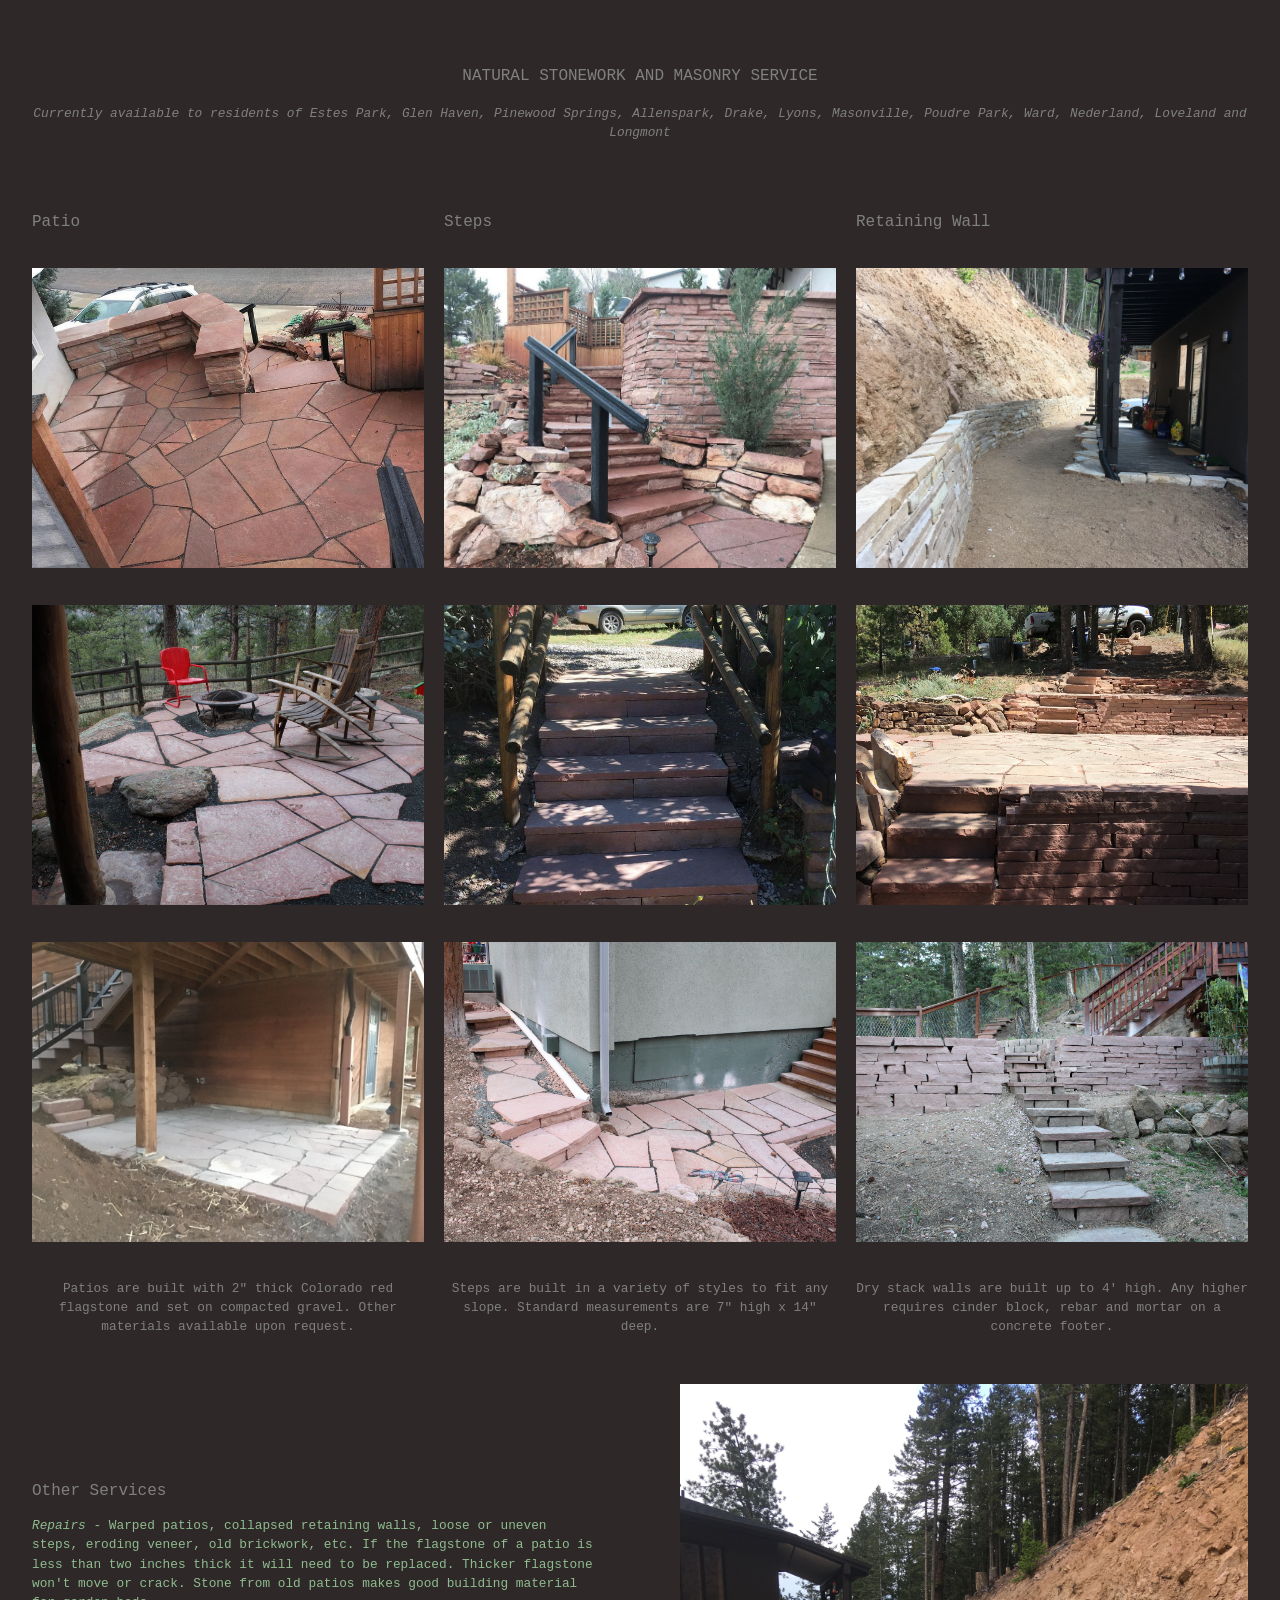
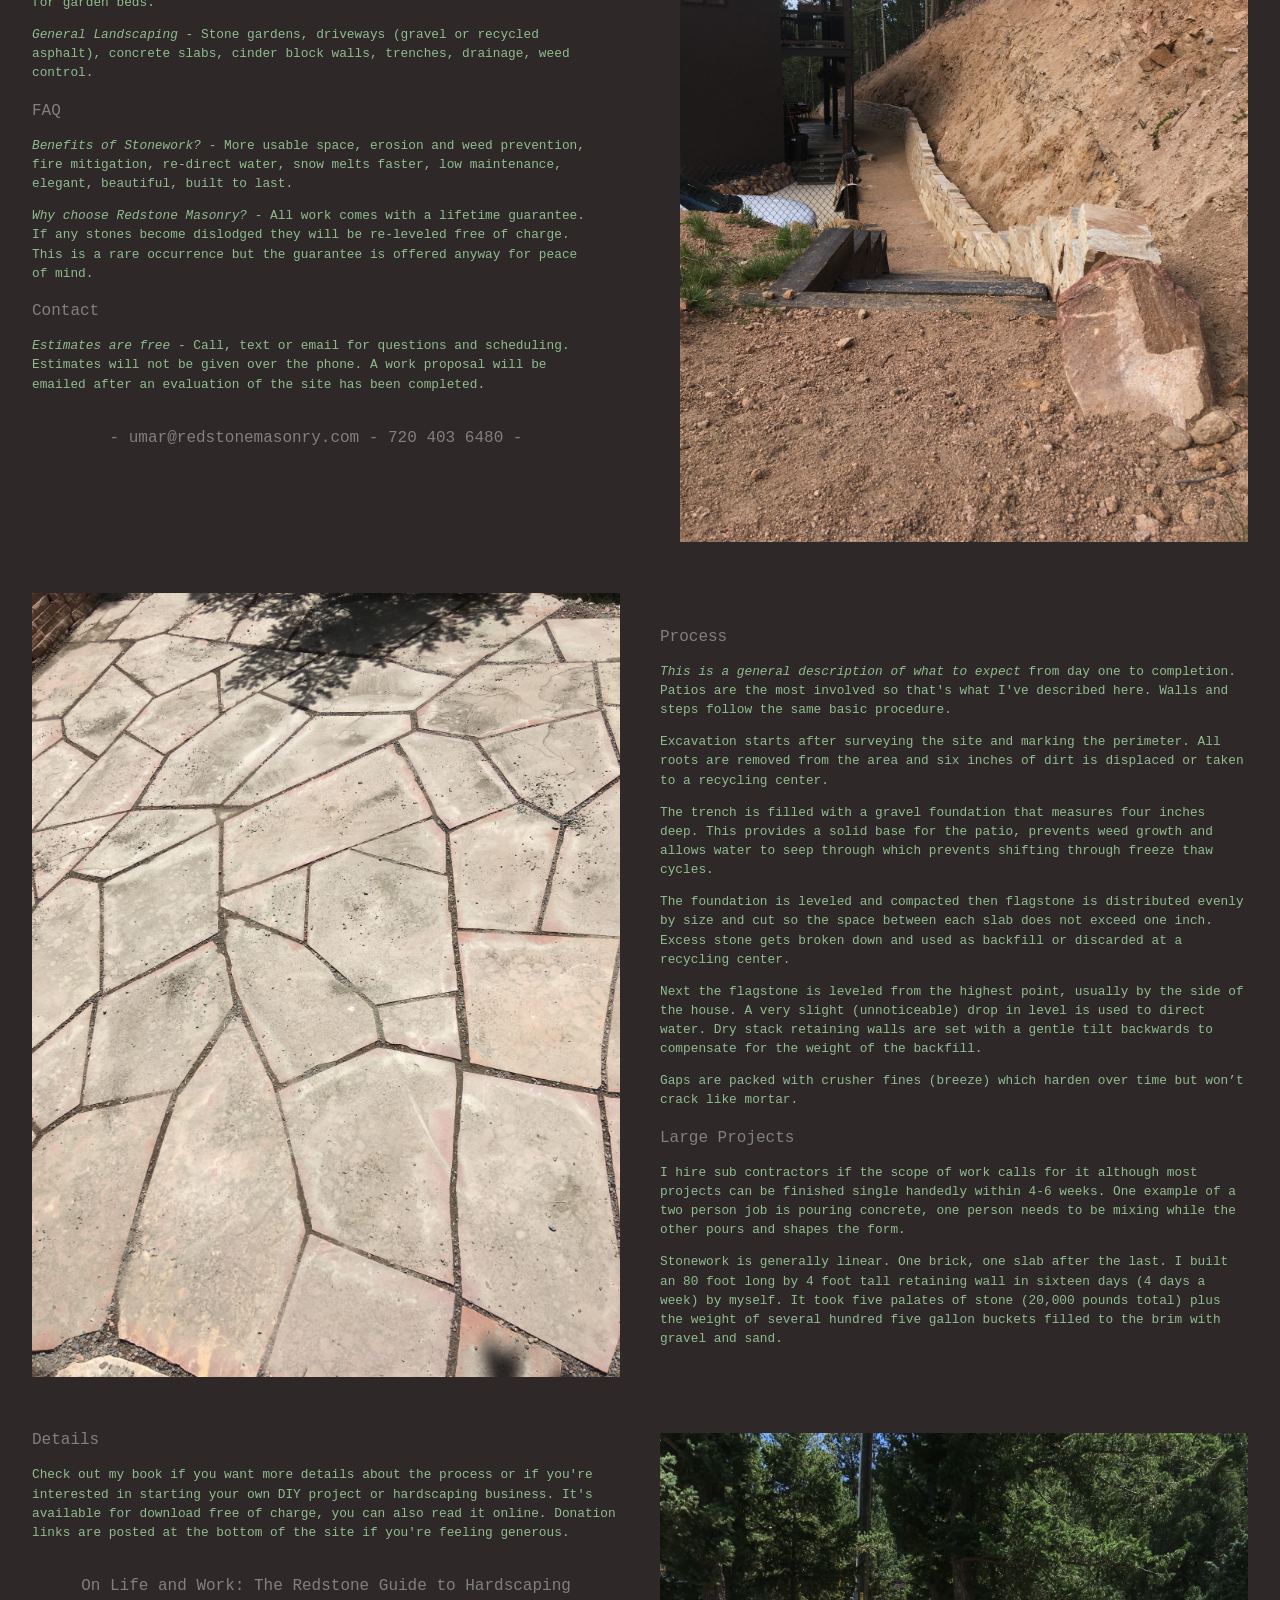
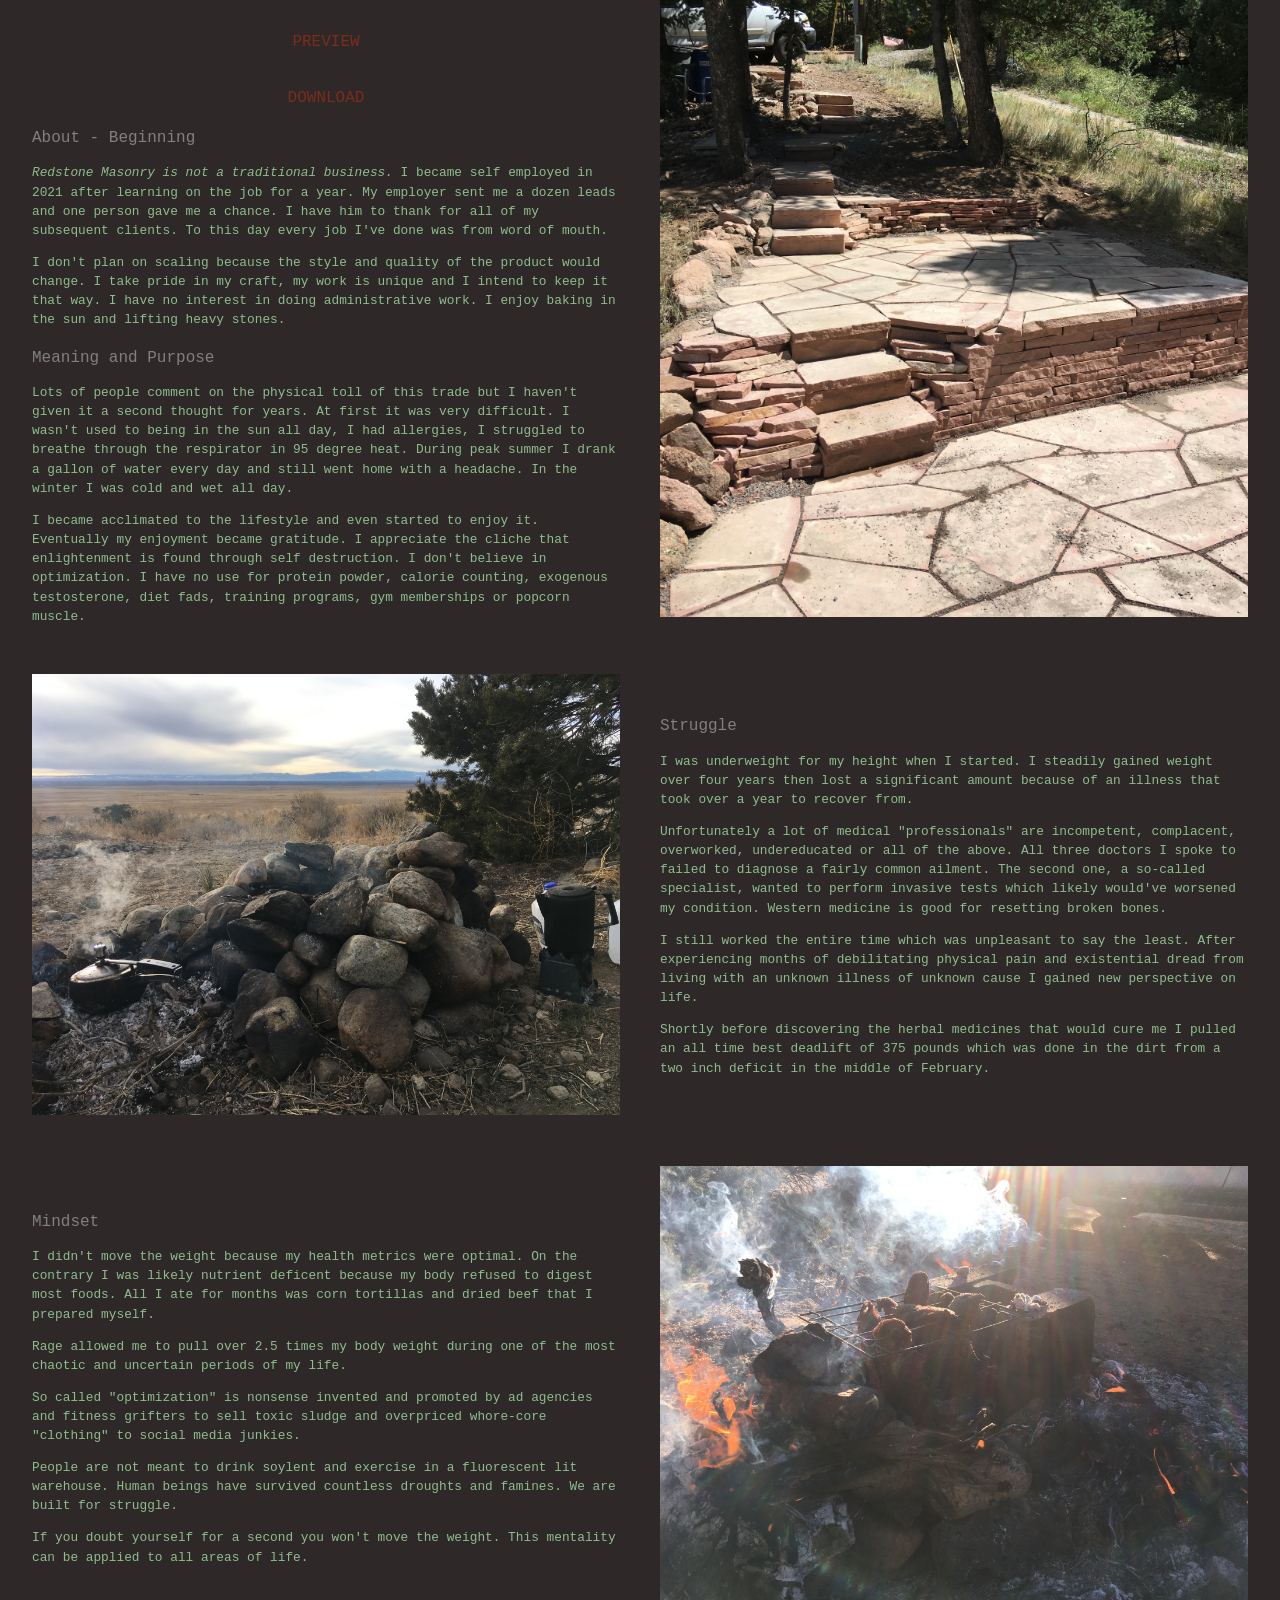
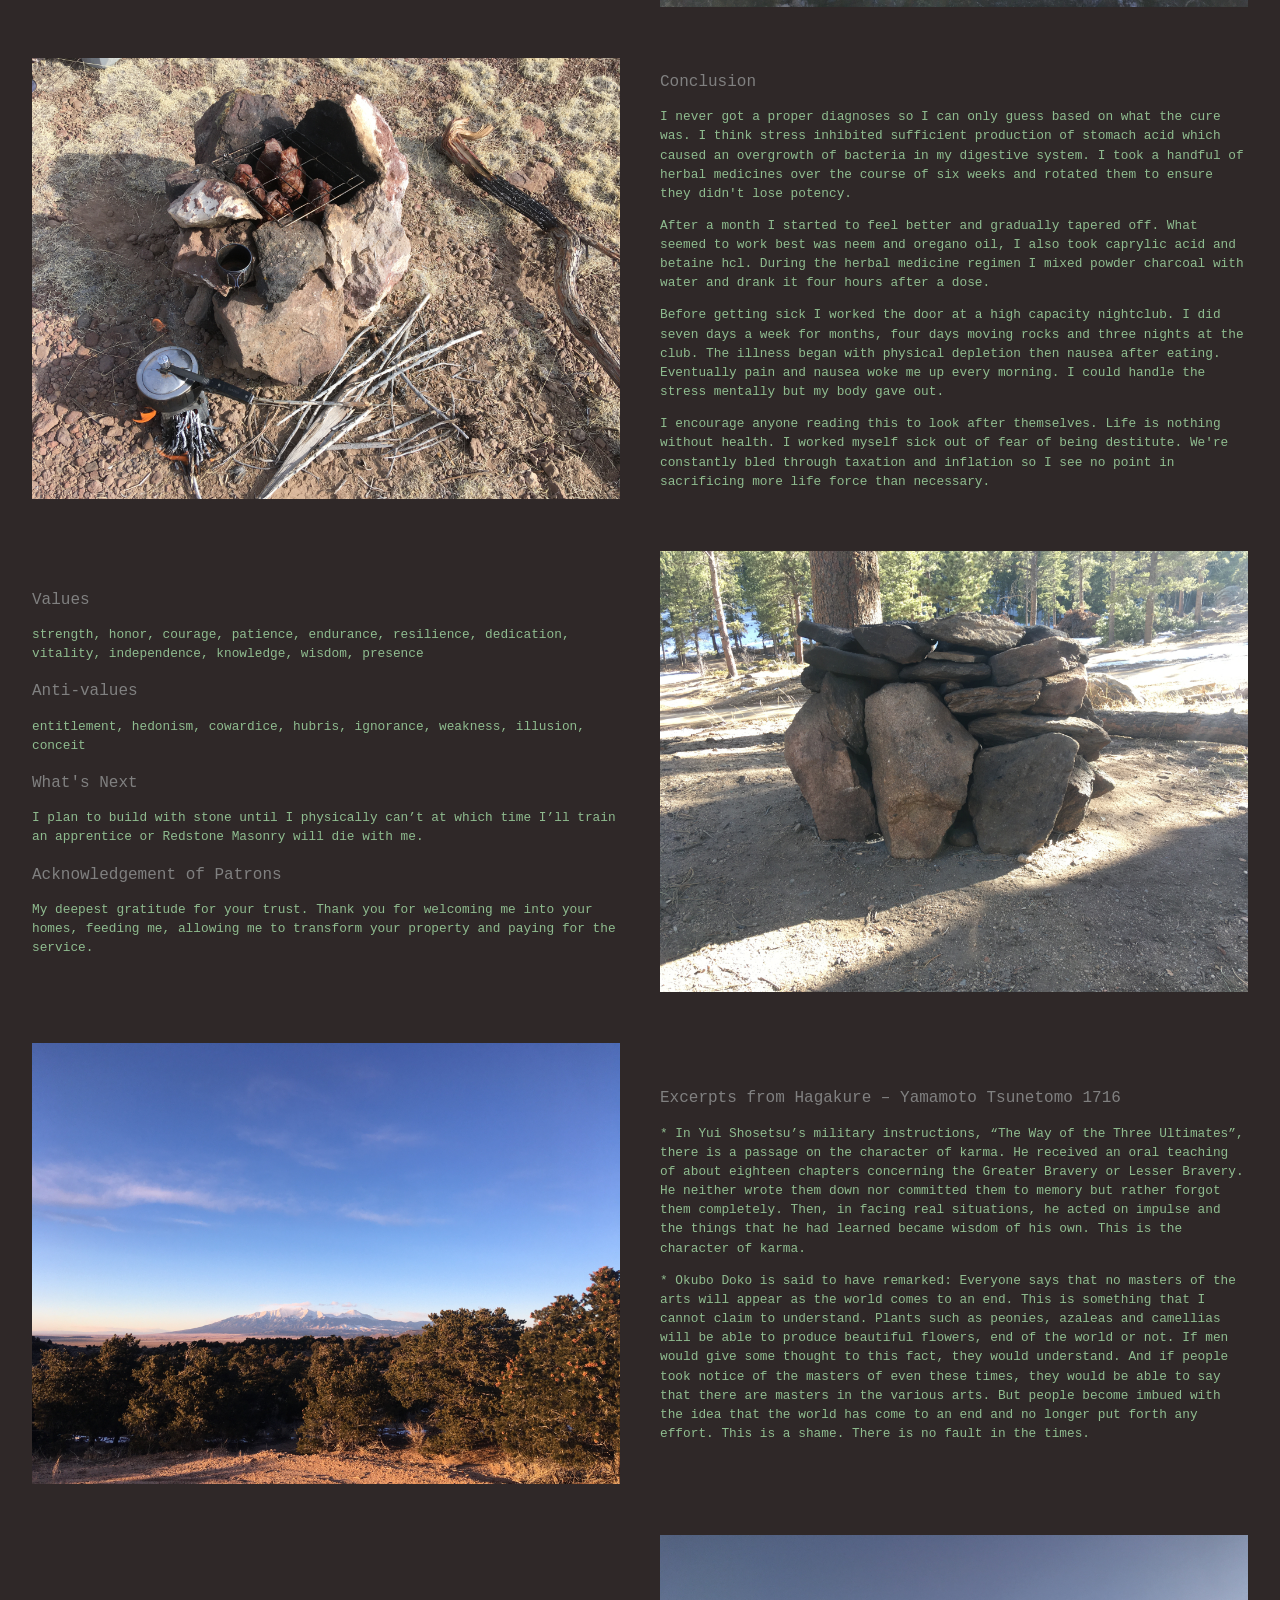
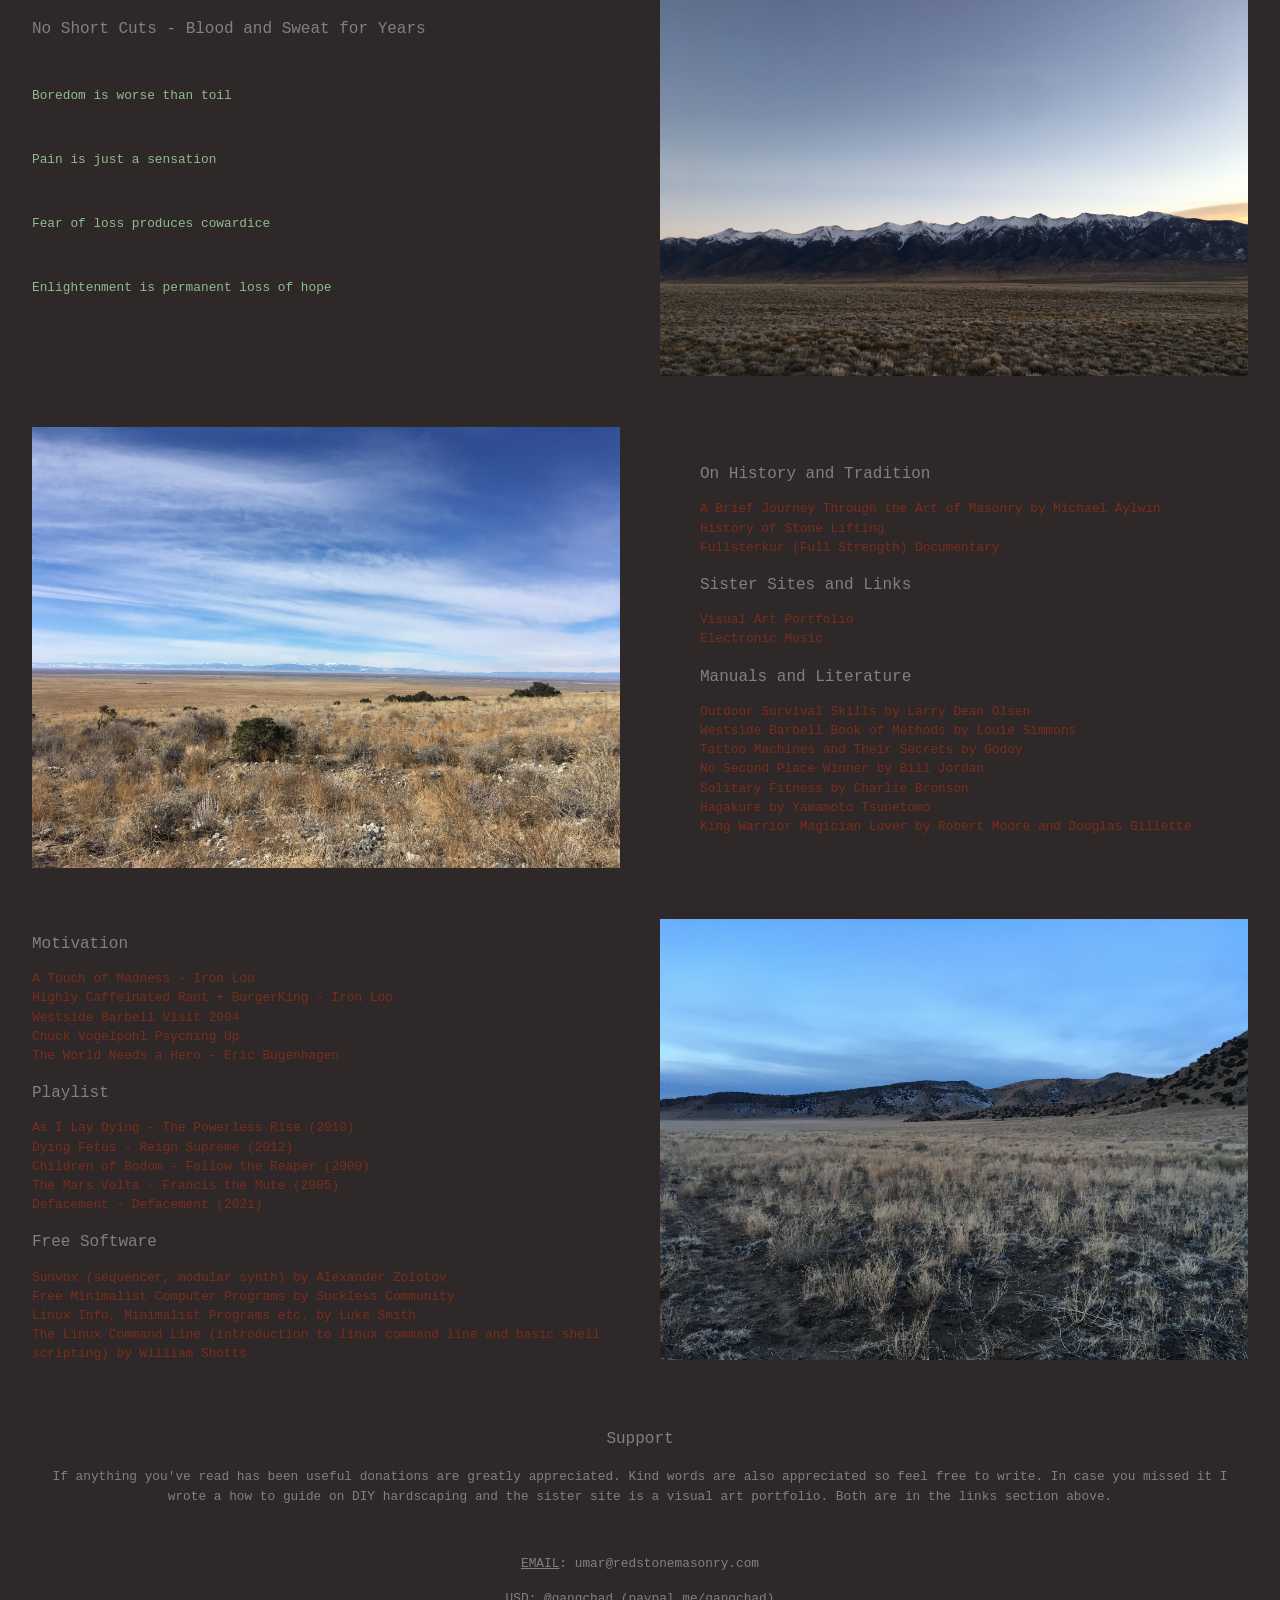
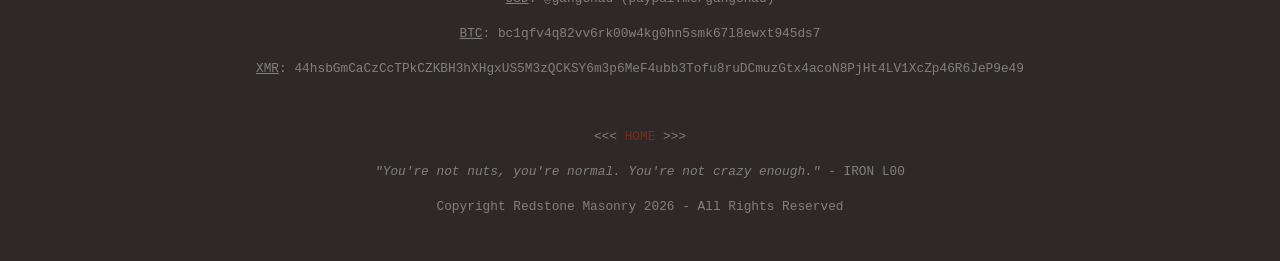
<file: index.html>
<!DOCTYPE html>
<html lang="en">

    <head>
        <meta charset="UTF-8">
        <meta name="author" content="Redstone Masonry">
        <meta name="viewport" content="width=device-width, initial-scale=1.0">
        <meta name="description" content="Artisan hardscaping and masonry service">
        <title>Redstone Masonry</title>
        <link rel="icon" href="icon.svg" type="image/svg+xml">
        <link rel="stylesheet" href="style.css">
    </head>

    <body>
        <header>
        <h1>NATURAL STONEWORK AND MASONRY SERVICE</h1>
        <h3><em>Currently available to residents of Estes Park, Glen Haven, Pinewood Springs, Allenspark, Drake, Lyons, Masonville, Poudre Park, Ward, Nederland, Loveland and Longmont</em></h3>
        <br>
        </header>
    <main>
        <br>
            <div class="columns">
                <section class="column">
                    <h2>Patio</h2>
                    <a href="images/patio_01.jpg">
                    <img src="images/patio_01.jpg" alt="patio 1">
                    </a>
                    <a href="images/patio_02.jpg">
                    <img src="images/patio_02.jpg" alt="patio 2">
                    </a>
                    <a href="images/patio_03.jpg">
                    <img src="images/patio_03.jpg" alt="patio 3">
                    </a>
                    <h3>Patios are built with 2″ thick Colorado red flagstone and set on compacted gravel. Other materials available upon request.</h3>
                </section>
                <section class="column">
                    <h2>Steps</h2>
                    <a href="images/steps_01.jpg">
                    <img src="images/steps_01.jpg" alt="steps 1">
                    </a>
                    <a href="images/steps_02.jpg">
                    <img src="images/steps_02.jpg" alt="steps 2">
                    </a>
                    <a href="images/steps_03.jpg">
                    <img src="images/steps_03.jpg" alt="steps 3">
                    </a>
                    <h3>Steps are built in a variety of styles to fit any slope. Standard measurements are 7″ high x 14″ deep.</h3>
                </section>
                <section class="column">
                    <h2>Retaining Wall</h2>
                    <a href="images/wall_01.jpg">
                    <img src="images/wall_01.jpg" alt="wall 1">
                    </a>
                    <a href="images/wall_02.jpg">
                    <img src="images/wall_02.jpg" alt="wall 2">
                    </a>
                    <a href="images/wall_03.jpg">
                    <img src="images/wall_03.jpg" alt="wall 3">
                    </a>
                    <h3>Dry stack walls are built up to 4′ high. Any higher requires cinder block, rebar and mortar on a concrete footer.</h3>
                </section>
            </div>
        <br>
        <section class="split-section">
        <div class="text">
            <h2>Other Services</h2>
            <p><em>Repairs</em> - Warped patios, collapsed retaining walls, loose or uneven steps, eroding veneer, old brickwork, etc. If the flagstone of a patio is less than two inches thick it will need to be replaced. Thicker flagstone won't move or crack. Stone from old patios makes good building material for garden beds.</p>
            <p><em>General Landscaping</em> - Stone gardens, driveways (gravel or recycled asphalt), concrete slabs, cinder block walls, trenches, drainage, weed control.</p>
            <h2>FAQ</h2>
            <p><em>Benefits of Stonework?</em> - More usable space, erosion and weed prevention, fire mitigation, re-direct water, snow melts faster, low maintenance, elegant, beautiful, built to last.</p>
            <p><em>Why choose Redstone Masonry?</em> - All work comes with a lifetime guarantee. If any stones become dislodged they will be re-leveled free of charge. This is a rare occurrence but the guarantee is offered anyway for peace of mind.</p>
            <h2>Contact</h2>
            <p><em>Estimates are free</em> - Call, text or email for questions and scheduling. Estimates will not be given over the phone. A work proposal will be emailed after an evaluation of the site has been completed.</p>
            <h1>- umar@redstonemasonry.com - 720 403 6480 -</h1>
        </div>
        <br>
        <div class="image">
            <a href="images/img_01.jpg">
            <img src="images/img_01.jpg" alt="retaining wall">
            </a>
        </div>
        </section>
        <br>
        <section class="split-section reverse">
            <div class="text">
                <h2>Process</h2>
                <p><em>This is a general description of what to expect</em> from day one to completion. Patios are the most involved so that's what I've described here. Walls and steps follow the same basic procedure.</p>
                <p>Excavation starts after surveying the site and marking the perimeter. All roots are removed from the area and six inches of dirt is displaced or taken to a recycling center.</p>
                <p>The trench is filled with a gravel foundation that measures four inches deep. This provides a solid base for the patio, prevents weed growth and allows water to seep through which prevents shifting through freeze thaw cycles.</p>
                <p>The foundation is leveled and compacted then flagstone is distributed evenly by size and cut so the space between each slab does not exceed one inch. Excess stone gets broken down and used as backfill or discarded at a recycling center.</p>
                <p>Next the flagstone is leveled from the highest point, usually by the side of the house. A very slight (unnoticeable) drop in level is used to direct water. Dry stack retaining walls are set with a gentle tilt backwards to compensate for the weight of the backfill.</p>
                <p>Gaps are packed with crusher fines (breeze) which harden over time but won’t crack like mortar.</p>
            <h2>Large Projects</h2>
            <p>I hire sub contractors if the scope of work calls for it although most projects can be finished single handedly within 4-6 weeks. One example of a two person job is pouring concrete, one person needs to be mixing while the other pours and shapes the form.</p> 
            <p>Stonework is generally linear. One brick, one slab after the last. I built an 80 foot long by 4 foot tall retaining wall in sixteen days (4 days a week) by myself. It took five palates of stone (20,000 pounds total) plus the weight of several hundred five gallon buckets filled to the brim with gravel and sand.</p>
        </div>
        <div class="image">
            <a href="images/img_02.jpg">
            <img src="images/img_02.jpg" alt="patio">
            </a>
        </div>
    </section>
    <br>
    <section class="split-section">
        <div class="text">
            <h2>Details</h2>
            <p>Check out my book if you want more details about the process or if you're interested in starting your own DIY project or hardscaping business. It's available for download free of charge, you can also read it online. Donation links are posted at the bottom of the site if you're feeling generous.</p>
            <h1>On Life and Work: The Redstone Guide to Hardscaping</h1>
            <h1><a href="RSM_On_Hardscaping.pdf" target="_blank">PREVIEW</a></h1>
            <h1><a href="RSM_On_Hardscaping.pdf" download>DOWNLOAD</a></h1>
            <h2>About - Beginning</h2>
            <p><em>Redstone Masonry is not a traditional business.</em> I became self employed in 2021 after learning on the job for a year. My employer sent me a dozen leads and one person gave me a chance. I have him to thank for all of my subsequent clients. To this day every job I've done was from word of mouth.</p>
            <p>I don't plan on scaling because the style and quality of the product would change. I take pride in my craft, my work is unique and I intend to keep it that way. I have no interest in doing administrative work. I enjoy baking in the sun and lifting heavy stones.</p>
            <h2>Meaning and Purpose</h2>
            <p>Lots of people comment on the physical toll of this trade but I haven't given it a second thought for years. At first it was very difficult. I wasn't used to being in the sun all day, I had allergies, I struggled to breathe through the respirator in 95 degree heat. During peak summer I drank a gallon of water every day and still went home with a headache. In the winter I was cold and wet all day.</p> 
            <p>I became acclimated to the lifestyle and even started to enjoy it. Eventually my enjoyment became gratitude. I appreciate the cliche that enlightenment is found through self destruction. I don't believe in optimization. I have no use for protein powder, calorie counting, exogenous testosterone, diet fads, training programs, gym memberships or popcorn muscle.</p> 
        </div>
        <div class="image">
            <a href="images/img_03.jpg">
            <img src="images/img_03.jpg" alt="levels">
            </a>
        </div>
    </section>
    <br>
    <section class="split-section reverse">
        <div class="text">
            <h2>Struggle</h2>
            <p>I was underweight for my height when I started. I steadily gained weight over four years then lost a significant amount because of an illness that took over a year to recover from.</p> 
            <p>Unfortunately a lot of medical "professionals" are incompetent, complacent, overworked, undereducated or all of the above. All three doctors I spoke to failed to diagnose a fairly common ailment. The second one, a so-called specialist, wanted to perform invasive tests which likely would've worsened my condition. Western medicine is good for resetting broken bones.</p> 
            <p>I still worked the entire time which was unpleasant to say the least. After experiencing months of debilitating physical pain and existential dread from living with an unknown illness of unknown cause I gained new perspective on life.</p> 
            <p>Shortly before discovering the herbal medicines that would cure me I pulled an all time best deadlift of 375 pounds which was done in the dirt from a two inch deficit in the middle of February.</p> 
        </div>
        <div class="image">
            <a href="images/img_04.jpg">
            <img src="images/img_04.jpg" alt="firepit">
            </a>
        </div>
    </section>
    <br>    
    <section class="split-section">
        <div class="text">
            <h2>Mindset</h2>
            <p>I didn't move the weight because my health metrics were optimal. On the contrary I was likely nutrient deficent because my body refused to digest most foods. All I ate for months was corn tortillas and dried beef that I prepared myself.</p> 
            <p>Rage allowed me to pull over 2.5 times my body weight during one of the most chaotic and uncertain periods of my life.</p> 
            <p>So called "optimization" is nonsense invented and promoted by ad agencies and fitness grifters to sell toxic sludge and overpriced whore-core "clothing" to social media junkies.</p> 
            <p>People are not meant to drink soylent and exercise in a fluorescent lit warehouse. Human beings have survived countless droughts and famines. We are built for struggle.</p> 
            <p>If you doubt yourself for a second you won't move the weight. This mentality can be applied to all areas of life.</p>
        </div>
        <div class="image">
            <a href="images/img_05.jpg">
            <img src="images/img_05.jpg" alt="cooking">
            </a>
        </div>
    </section>
    <br>
    <section class="split-section reverse">
        <div class="text">
            <h2>Conclusion</h2>
            <p>I never got a proper diagnoses so I can only guess based on what the cure was. I think stress inhibited sufficient production of stomach acid which caused an overgrowth of bacteria in my digestive system. I took a handful of herbal medicines over the course of six weeks and rotated them to ensure they didn't lose potency.</p> 
            <p>After a month I started to feel better and gradually tapered off. What seemed to work best was neem and oregano oil, I also took caprylic acid and betaine hcl. During the herbal medicine regimen I mixed powder charcoal with water and drank it four hours after a dose.</p>
            <p>Before getting sick I worked the door at a high capacity nightclub. I did seven days a week for months, four days moving rocks and three nights at the club. The illness began with physical depletion then nausea after eating. Eventually pain and nausea woke me up every morning. I could handle the stress mentally but my body gave out.</p> 
            <p>I encourage anyone reading this to look after themselves. Life is nothing without health. I worked myself sick out of fear of being destitute. We're constantly bled through taxation and inflation so I see no point in sacrificing more life force than necessary.</p> 
        </div>
        <div class="image">
            <a href="images/img_06.jpg">
            <img src="images/img_06.jpg" alt="camp kitchen">
            </a>
        </div>
    </section>
    <br>
    <section class="split-section">
        <div class="text">
            <h2>Values</h2>
            <p>strength, honor, courage, patience, endurance, resilience, dedication, vitality, independence, knowledge, wisdom, presence</p>
            <h2>Anti-values</h2>
            <p>entitlement, hedonism, cowardice, hubris, ignorance, weakness, illusion, conceit</p>
            <h2>What's Next</h2> 
            <p>I plan to build with stone until I physically can’t at which time I’ll train an apprentice or Redstone Masonry will die with me.</p>
            <h2>Acknowledgement of Patrons</h2> 
            <p>My deepest gratitude for your trust. Thank you for welcoming me into your homes, feeding me, allowing me to transform your property and paying for the service.</p>
        </div>
        <div class="image">
            <a href="images/img_07.jpg">
            <img src="images/img_07.jpg" alt="firepit">
            </a>
        </div>
    </section>
    <br>
    <section class="split-section reverse">
        <div class="text">
            <h2>Excerpts from Hagakure – Yamamoto Tsunetomo 1716</h2>
            <p>* In Yui Shosetsu’s military instructions, “The Way of the Three Ultimates”, there is a passage on the character of karma. He received an oral teaching of about eighteen chapters concerning the Greater Bravery or Lesser Bravery. He neither wrote them down nor committed them to memory but rather forgot them completely. Then, in facing real situations, he acted on impulse and the things that he had learned became wisdom of his own. This is the character of karma.</p>
<p>* Okubo Doko is said to have remarked: Everyone says that no masters of the arts will appear as the world comes to an end. This is something that I cannot claim to understand. Plants such as peonies, azaleas and camellias will be able to produce beautiful flowers, end of the world or not. If men would give some thought to this fact, they would understand. And if people took notice of the masters of even these times, they would be able to say that there are masters in the various arts. But people become imbued with the idea that the world has come to an end and no longer put forth any effort. This is a shame. There is no fault in the times.</p>
        </div>
        <div class="image">
            <a href="images/img_08.jpg">
            <img src="images/img_08.jpg" alt="San Luis Valley">
            </a>
        </div>
    </section>
    <br>
    <section class="split-section">
        <div class="text">
            <h2>No Short Cuts - Blood and Sweat for Years</h2>
            <br>
            <p>Boredom is worse than toil</p>
            <br>
            <p>Pain is just a sensation</p>
            <br>
            <p>Fear of loss produces cowardice</p>
            <br>
            <p>Enlightenment is permanent loss of hope</p>
        </div>
        <div class="image">
            <a href="images/img_09.jpg">
            <img src="images/img_09.jpg" alt="San Luis Valley">
            </a>
        </div>
    </section>
    <br>
    <section class="split-section reverse">
        <div class="text">
            <ul>
            <h2>On History and Tradition</h2>
            <li><a href="https://masonrymagazine.com/Default?pageID=1274"
                    target="_blank"
                    rel="noopener noreferrer">
            A Brief Journey Through the Art of Masonry by Michael Aylwin
            </a></li>
            <li><a href="https://liftingstones.org/"
                    target="_blank"
                    rel="noopener noreferrer">
            History of Stone Lifting
            </a></li>
            <li><a href="https://youtube.com/watch?v=79Tcsg2Yac8"
                    target="_blank"
                    rel="noopener noreferrer">
            Fullsterkur (Full Strength) Documentary
            </a></li>
            <h2>Sister Sites and Links</h2>
            <li><a href="https://gangchad.org"
                    target="_blank"
                    rel="noopener noreferrer">
                    Visual Art Portfolio
            <li><a href="https://trakdaddy.bandcamp.com"
                    target="_blank"
                    rel="noopener noreferrer">
                    Electronic Music
            </a></li>
            <h2>Manuals and Literature</h2>
            <li><a href="https://archive.org/details/outdoor-survival-skills-7th-ed-by-larry-dean-olsen-2021/page/139/mode/2up"
                    target="_blank"
                    rel="noopener noreferrer">
            Outdoor Survival Skills by Larry Dean Olsen
            </a></li>
            <li><a href="https://pdfroom.com/books/the-westside-barbell-book-of-methods/jN2R0yJldvW"
                    target="_blank"
                    rel="noopener noreferrer">
            Westside Barbell Book of Methods by Louie Simmons
            </a></li>
            <li><a href="https://scribd.com/doc/227658542/Tattoo-Machines-and-Their-Secrets-Godoy"
                    target="_blank"
                    rel="noopener noreferrer">
            Tattoo Machines and Their Secrets by Godoy
            </a></li>
            <li><a href="https://archive.org/details/No_Second_Place_Winner_Bill_Jordan"
                    target="_blank"
                    rel="noopener noreferrer">
            No Second Place Winner by Bill Jordan
            </a></li>
            <li><a href="https://archive.org/details/solitaryfitness"
                    target="_blank"
                    rel="noopener noreferrer">
            Solitary Fitness by Charlie Bronson
            </a></li>
            <li><a href="https://archive.org/details/hagakure/mode/2up"
                    target="_blank"
                    rel="noopener noreferrer">
            Hagakure by Yamamoto Tsunetomo
            </a></li>
            <li><a href="https://archive.org/details/RobertMoorKingWarriorMagicianLover/mode/2up"
                    target="_blank"
                    rel="noopener noreferrer">
            King Warrior Magician Lover by Robert Moore and Douglas Gillette
            </a></li>
        </ul>
        </div>
        <div class="image">
            <a href="images/img_10.jpg">
            <img src="images/img_10.jpg" alt="San Luis Valley">
            </a>
        </div>
    </section>
    <br>
    <section class="split-section">
        <div class="text">
            <h2>Motivation</h2>
            <li><a href="https://www.youtube.com/watch?v=jI2MaVxTa9g"
                    target="_blank"
                    rel="noopener noreferrer">
            A Touch of Madness - Iron Loo
            </a></li>
            <li><a href="https://www.youtube.com/watch?v=bCzc2Et2IVM"
                    target="_blank"
                    rel="noopener noreferrer">
            Highly Caffeinated Rant + BurgerKing - Iron Loo
            </a></li>
            <li><a href="https://www.youtube.com/watch?v=7j8Q-R-QfN8\w"
                    target="_blank"
                    rel="noopener noreferrer">
            Westside Barbell Visit 2004
            </a></li>
            <li><a href="https://www.youtube.com/watch?v=0HYWVPC27kQ"
                    target="_blank"
                    rel="noopener noreferrer">
            Chuck Vogelpohl Psyching Up
            </a></li>
            <li><a href="https://www.youtube.com/watch?v=I3iIPc-glGo"
                    target="_blank"
                    rel="noopener noreferrer">
            The World Needs a Hero - Eric Bugenhagen
            </a></li>
            <h2>Playlist</h2>
            <li><a href="https://www.youtube.com/watch?v=jEovixCrZQI&list=RDjEovixCrZQI&start_radio=1"
                    target="_blank"
                    rel="noopener noreferrer">
            As I Lay Dying - The Powerless Rise (2010)
            </a></li>
           
            <li><a href="https://www.youtube.com/watch?v=vUVotF01UJs&list=RDvUVotF01UJs&start_radio=1"
                    target="_blank"
                    rel="noopener noreferrer">
            Dying Fetus - Reign Supreme (2012)
            </a></li>

            <li><a href="https://www.youtube.com/watch?v=AOBpBOZD8gg&list=RDAOBpBOZD8gg&start_radio=1"
                    target="_blank"
                    rel="noopener noreferrer">
            Children of Bodom - Follow the Reaper (2000)
            </a></li>
  
            <li><a href="https://www.youtube.com/watch?v=k84IL7Ixl7A&list=RDk84IL7Ixl7A&start_radio=1"
                    target="_blank"
                    rel="noopener noreferrer">
            The Mars Volta - Francis the Mute (2005)
            </a></li>

            <li><a href="https://www.youtube.com/watch?v=9ehgiSZISvk&list=RD9ehgiSZISvk&start_radio=1"
                    target="_blank"
                    rel="noopener noreferrer">
            Defacement - Defacement (2021)
            </a></li>
            <h2>Free Software</h2>
            </a></li>
            <li><a href="https://warmplace.ru/soft/sunvox/"
                    target="_blank"
                    rel="noopener noreferrer">
            Sunvox (sequencer, modular synth) by Alexander Zolotov
            </a></li>
            <li><a href="https://suckless.org/"
                    target="_blank"
                    rel="noopener noreferrer">
            Free Minimalist Computer Programs by Suckless Community
            </a></li>
            <li><a href="https://lukesmith.xyz/"
                    target="_blank"
                    rel+"noopener noreferrer">
            Linux Info, Minimalist Programs etc. by Luke Smith
            </a></li>
            <li><a href="https://linuxcommand.org/tlcl.php"
                    target="_blank"
                    rel="noopener noreferrer">
            The Linux Command Line (introduction to linux command line and basic shell scripting) by William Shotts
            </a></li>
        </div>
        <div class="image">
            <a href="images/img_11.jpg">
            <img src="images/img_11.jpg" alt="San Luis Valley">
            </a>
        </div>
    </section>
            <br>
            <h1>Support</h1>
            <h3>If anything you've read has been useful donations are greatly appreciated. Kind words are also appreciated so feel free to write. In case you missed it I wrote a how to guide on DIY hardscaping and the sister site is a visual art portfolio. Both are in the links section above.</h3>
            <br>
            <h3><u>EMAIL</u>: umar@redstonemasonry.com</h3>
            <h3><u>USD</u>: @gangchad (paypal.me/gangchad)</h3>
            <h3><u>BTC</u>: bc1qfv4q82vv6rk00w4kg0hn5smk67l8ewxt945ds7</h3>
            <h3><u>XMR</u>: 44hsbGmCaCzCcTPkCZKBH3hXHgxUS5M3zQCKSY6m3p6MeF4ubb3Tofu8ruDCmuzGtx4acoN8PjHt4LV1XcZp46R6JeP9e49</h3>
            <br>
            <h3>&lt;&lt;&lt; <a href="index.html">HOME</a> &gt;&gt;&gt;</h3>
            <h3><em>"You're not nuts, you're normal. You're not crazy enough."</em> - IRON L00</h3>
            <h3><footer>Copyright Redstone Masonry 2026 - All Rights Reserved</footer></h3>
        </main>
    </body>
        
</html>
</file>
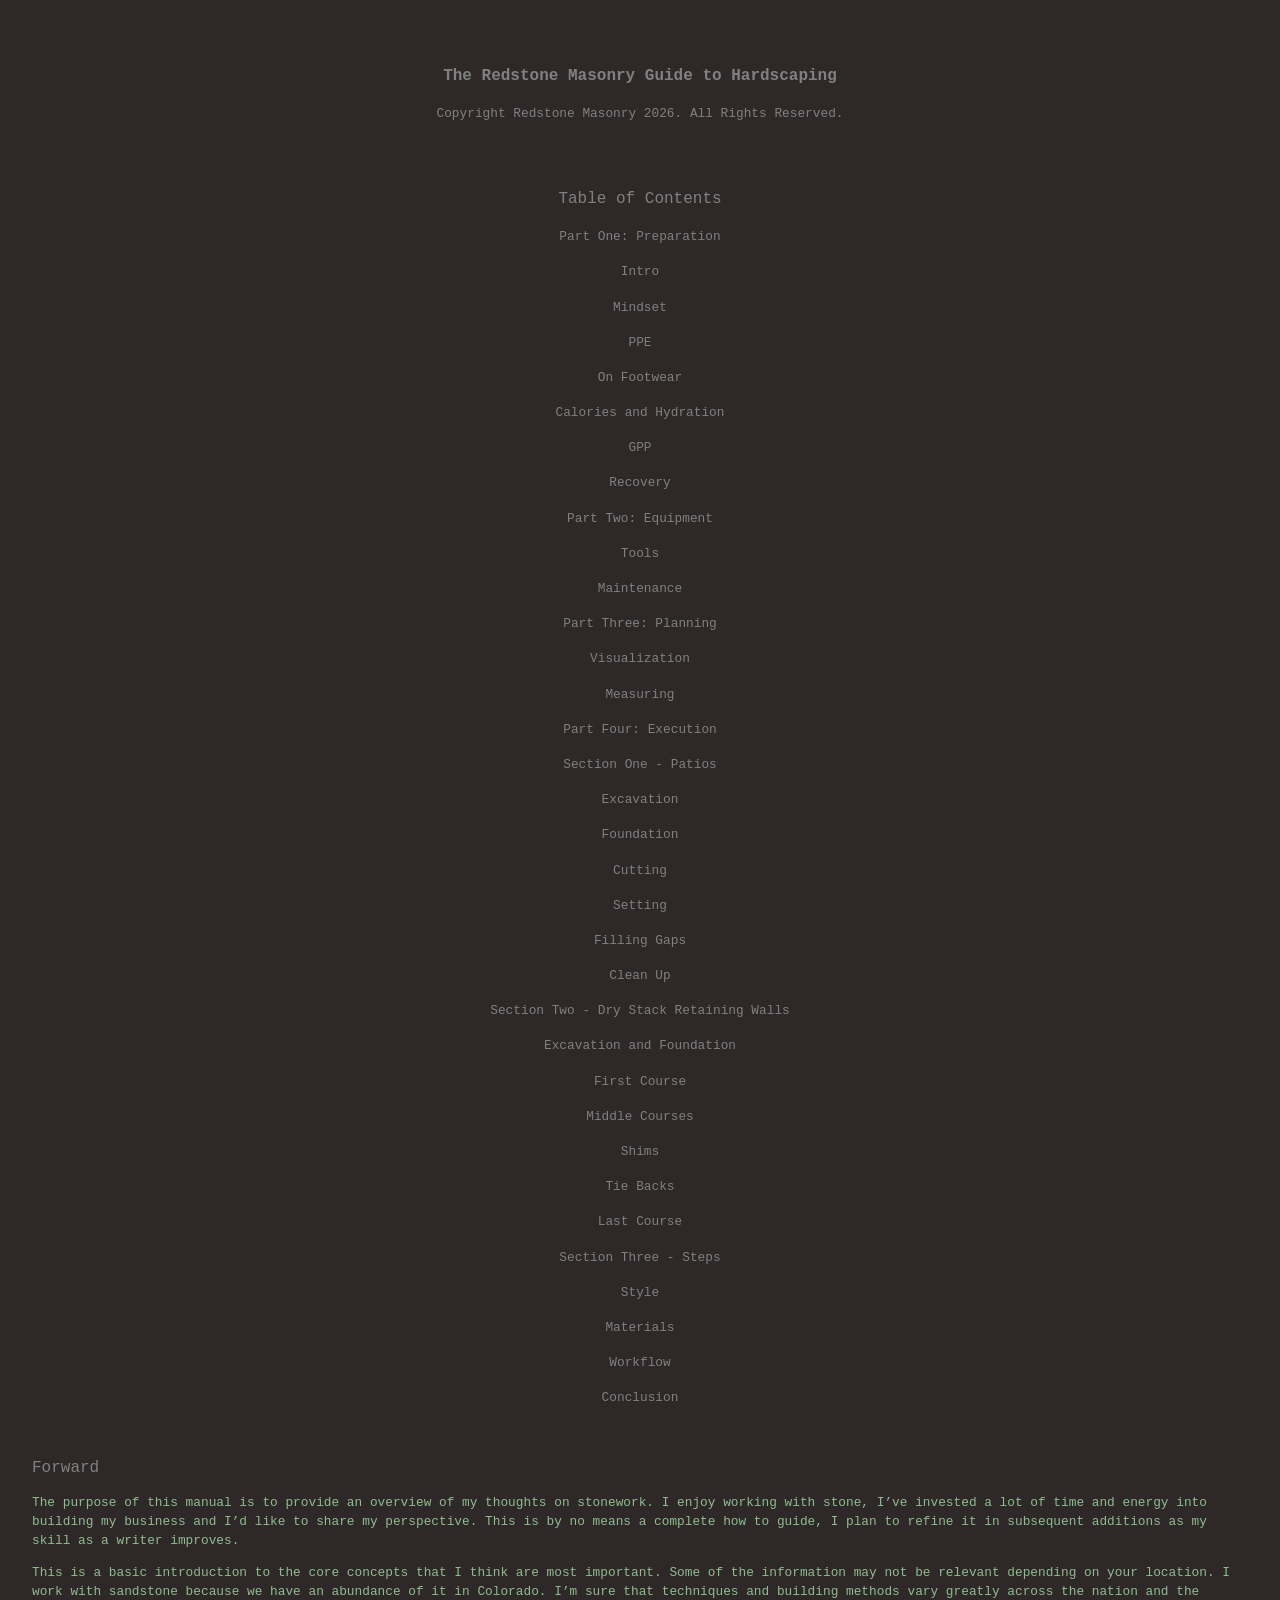
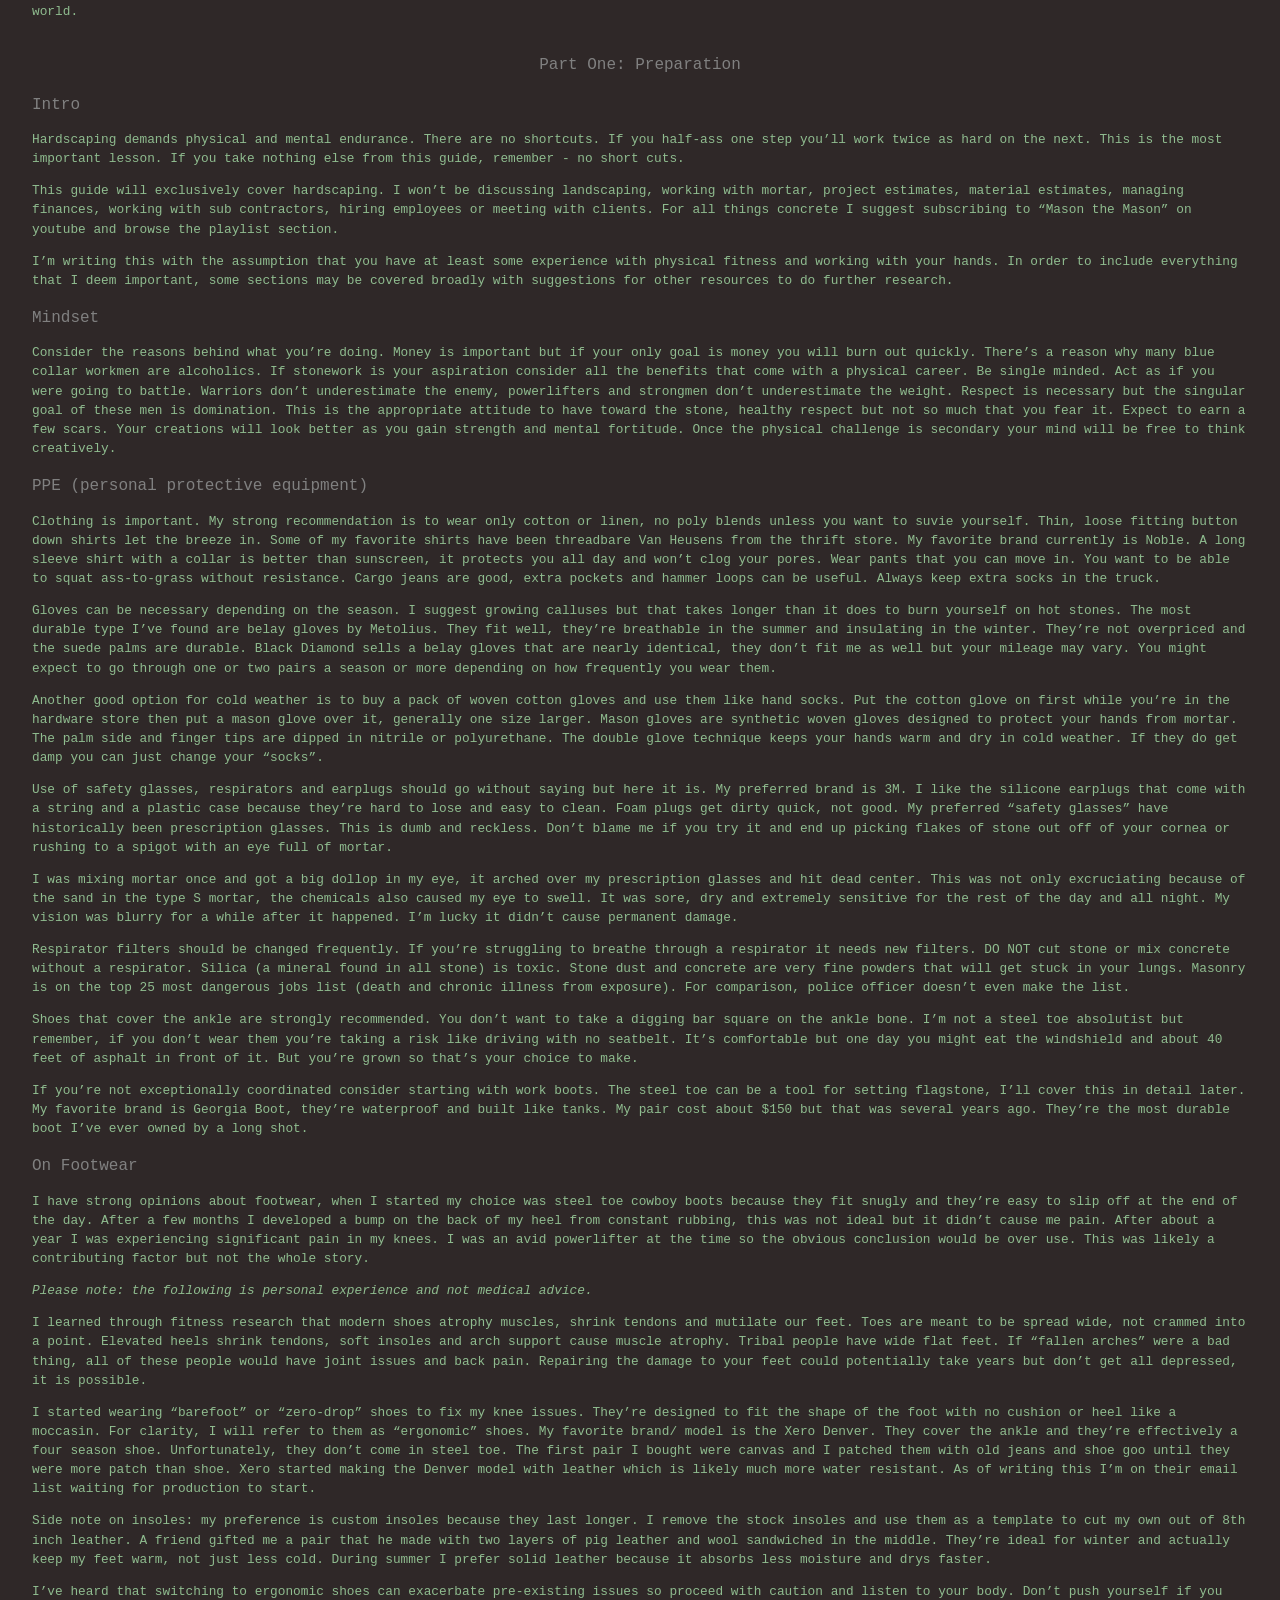
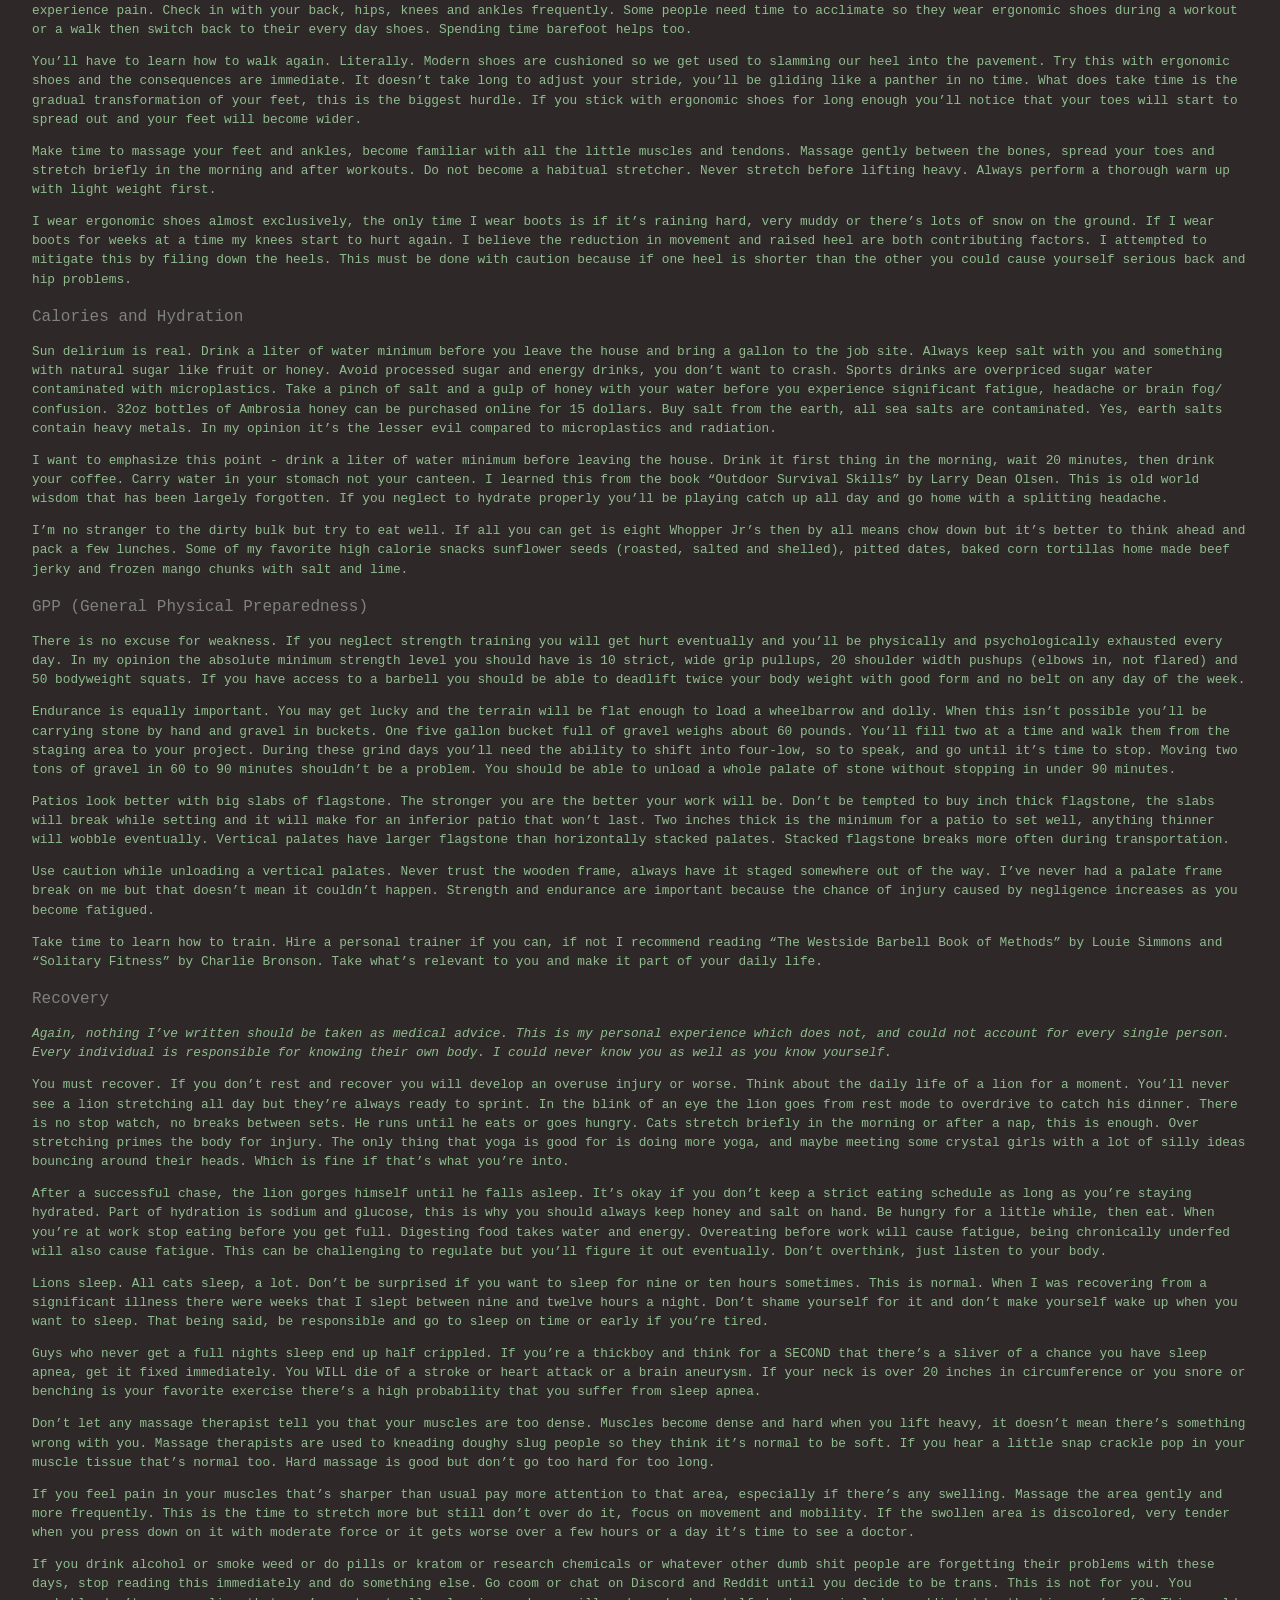
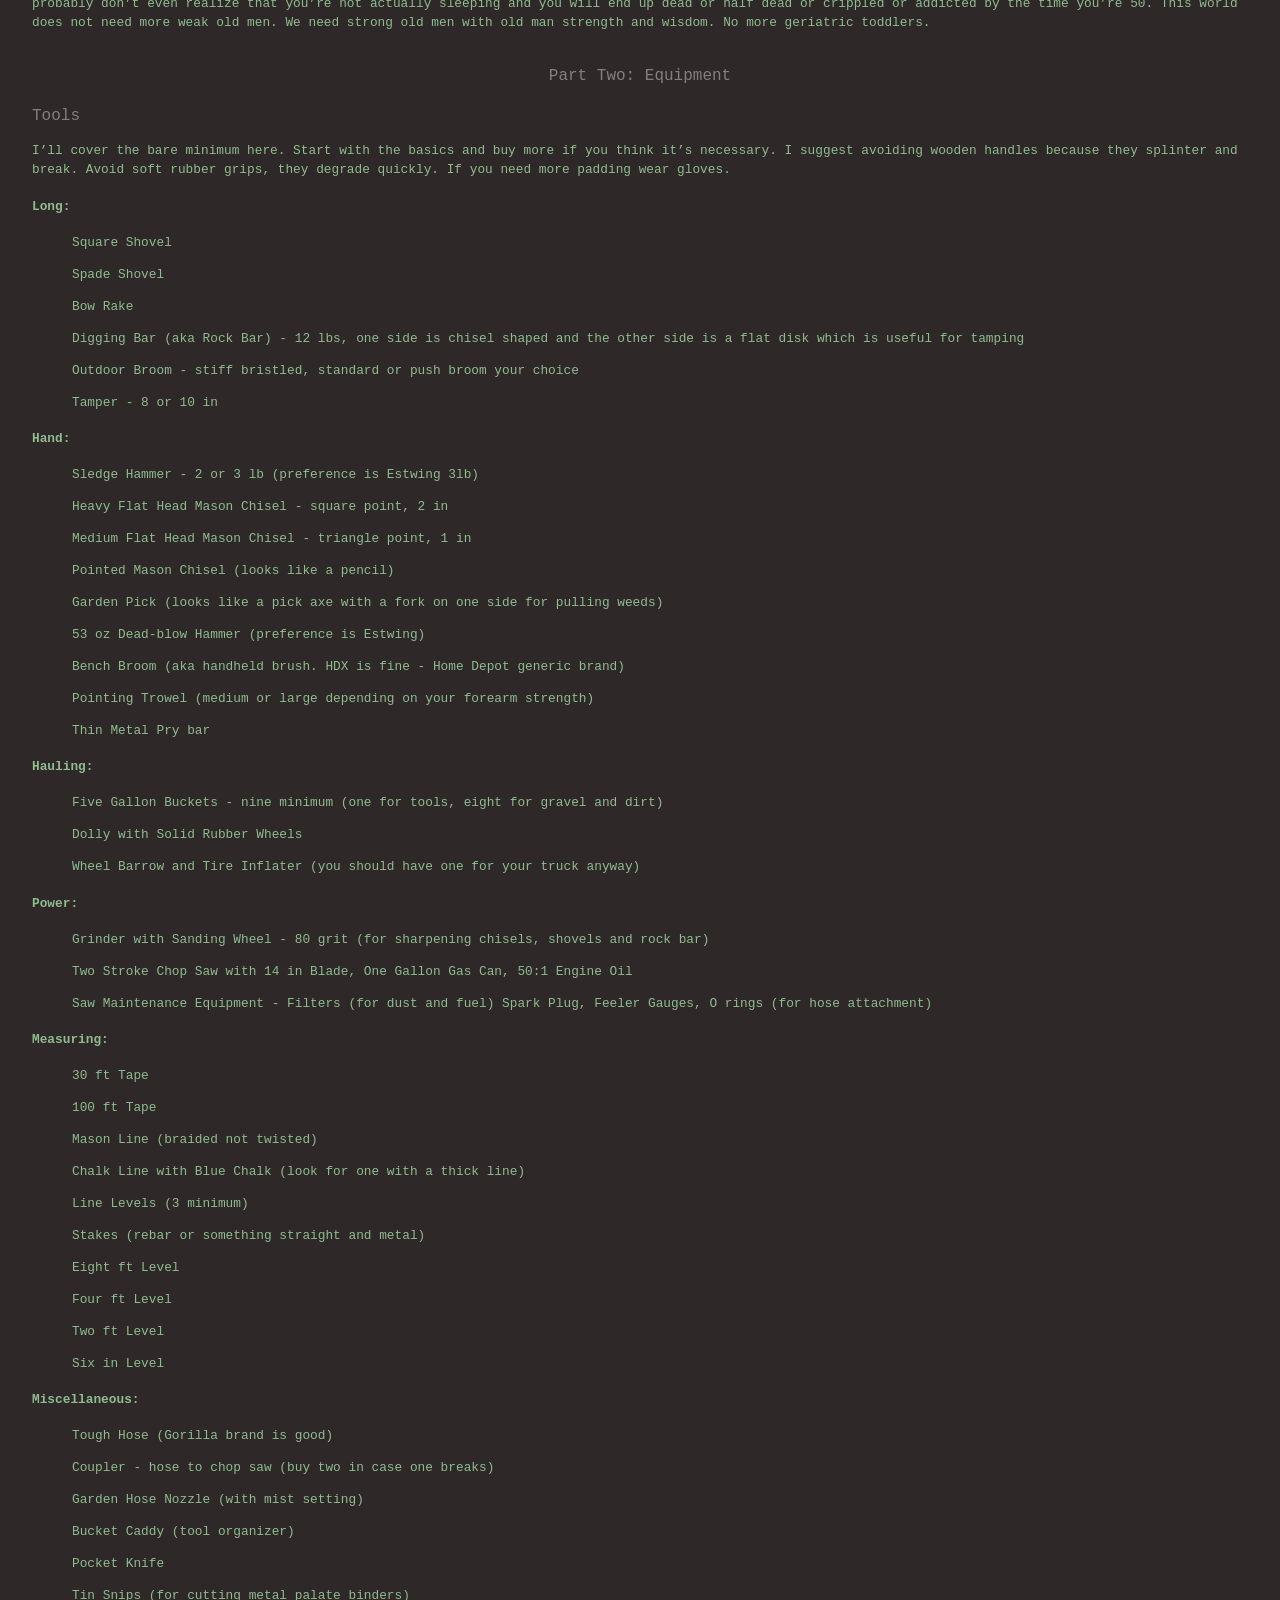
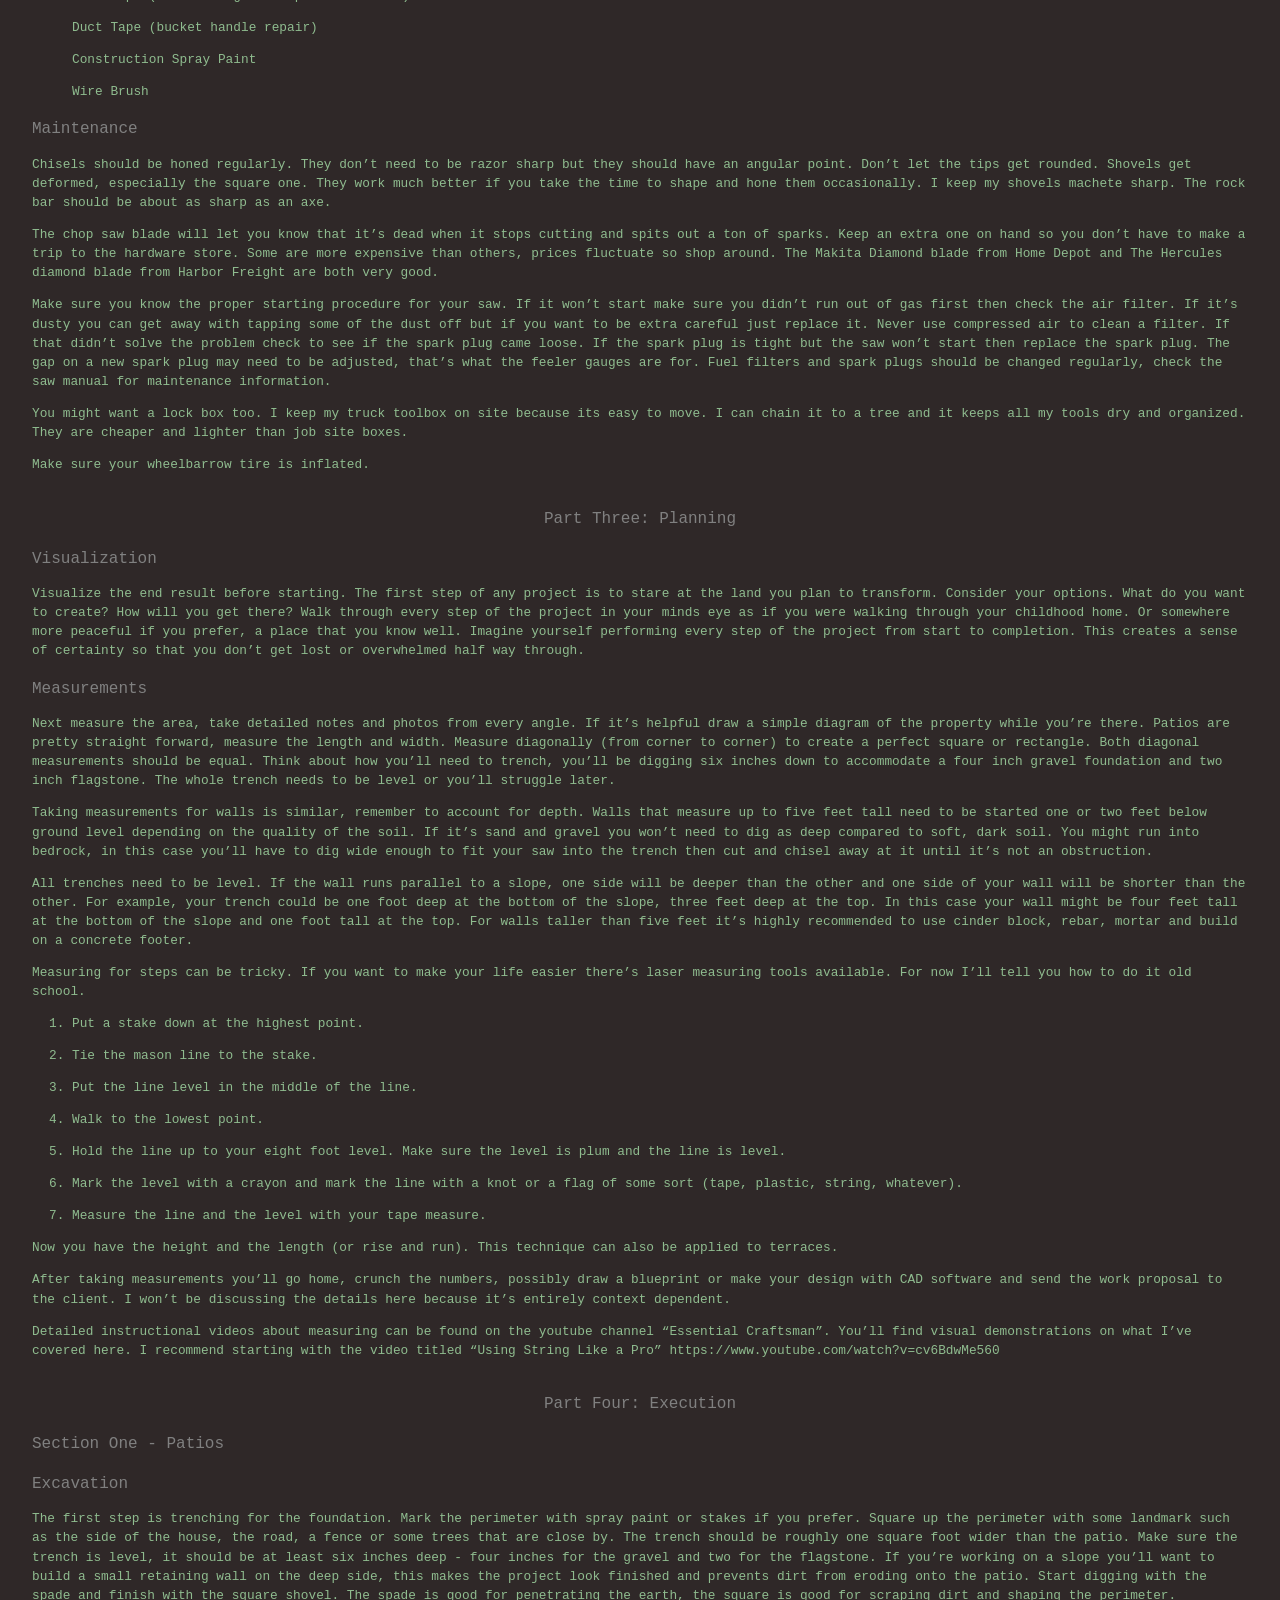
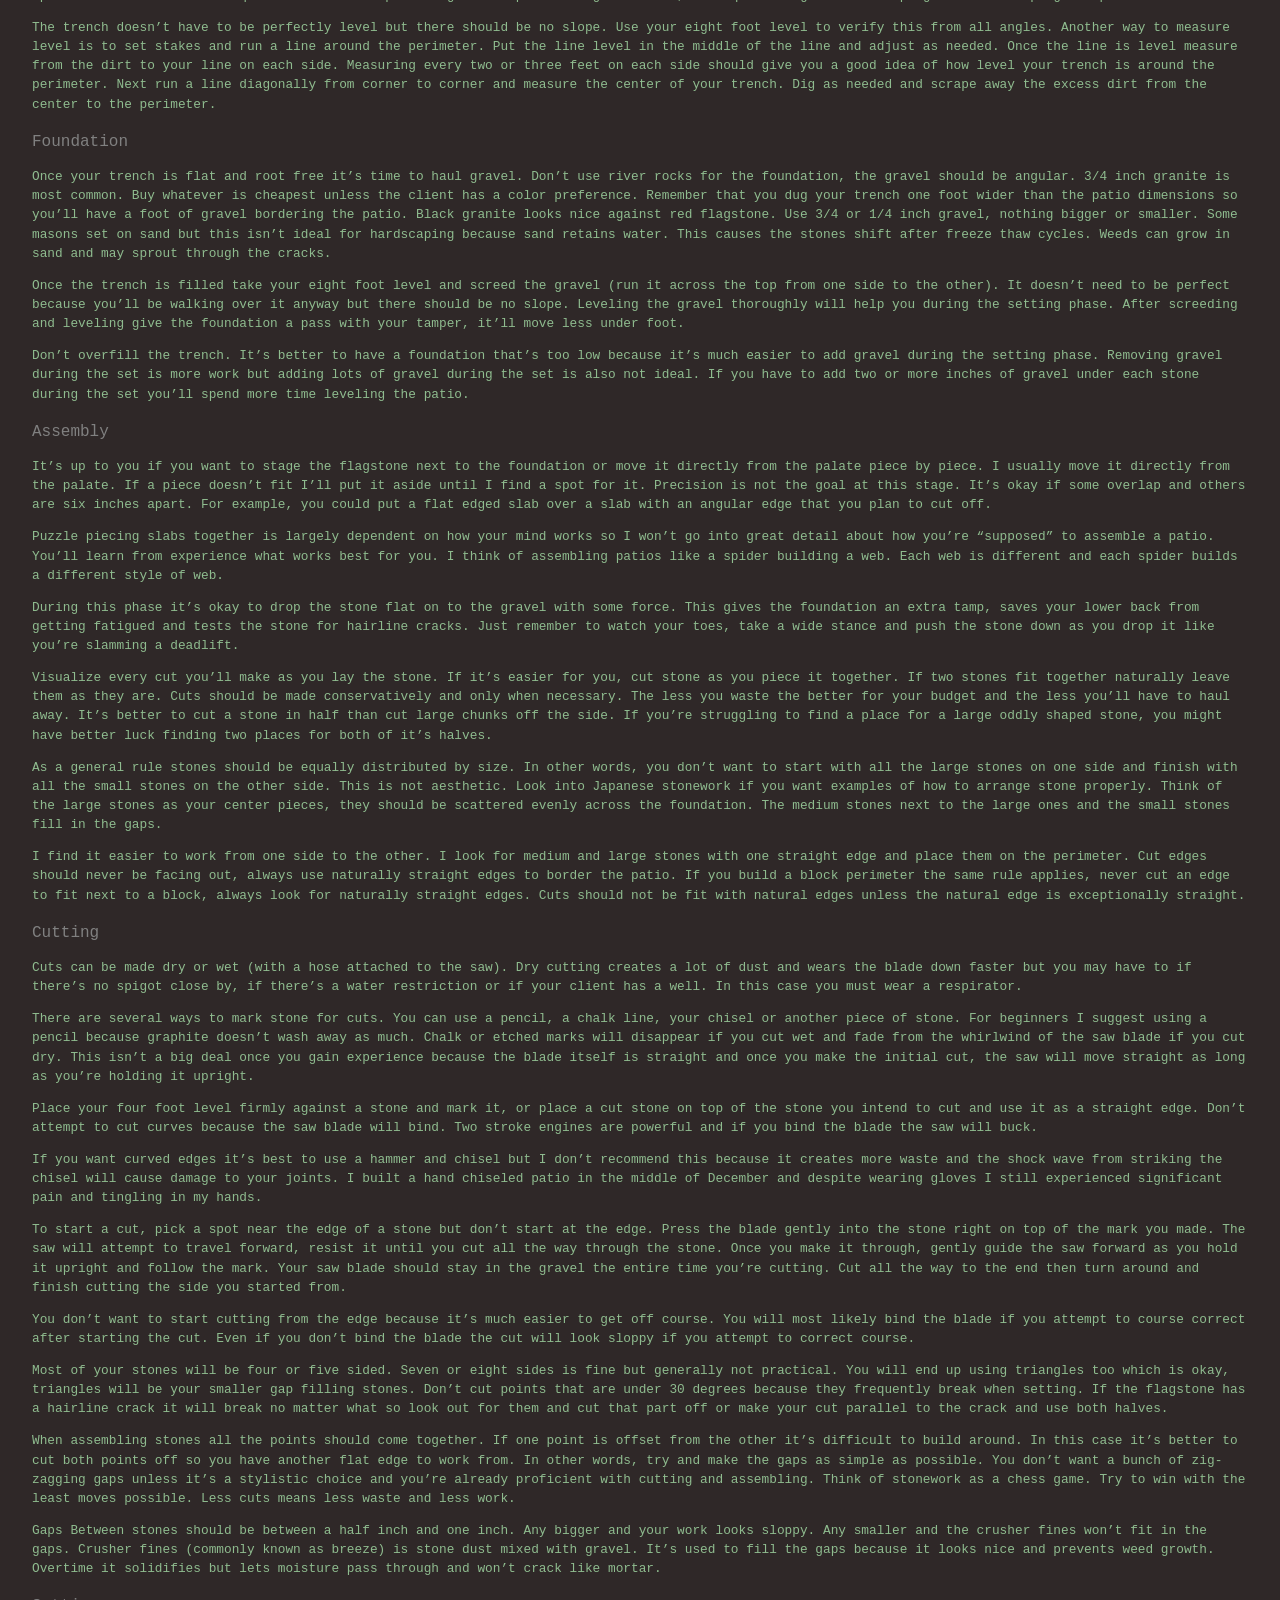
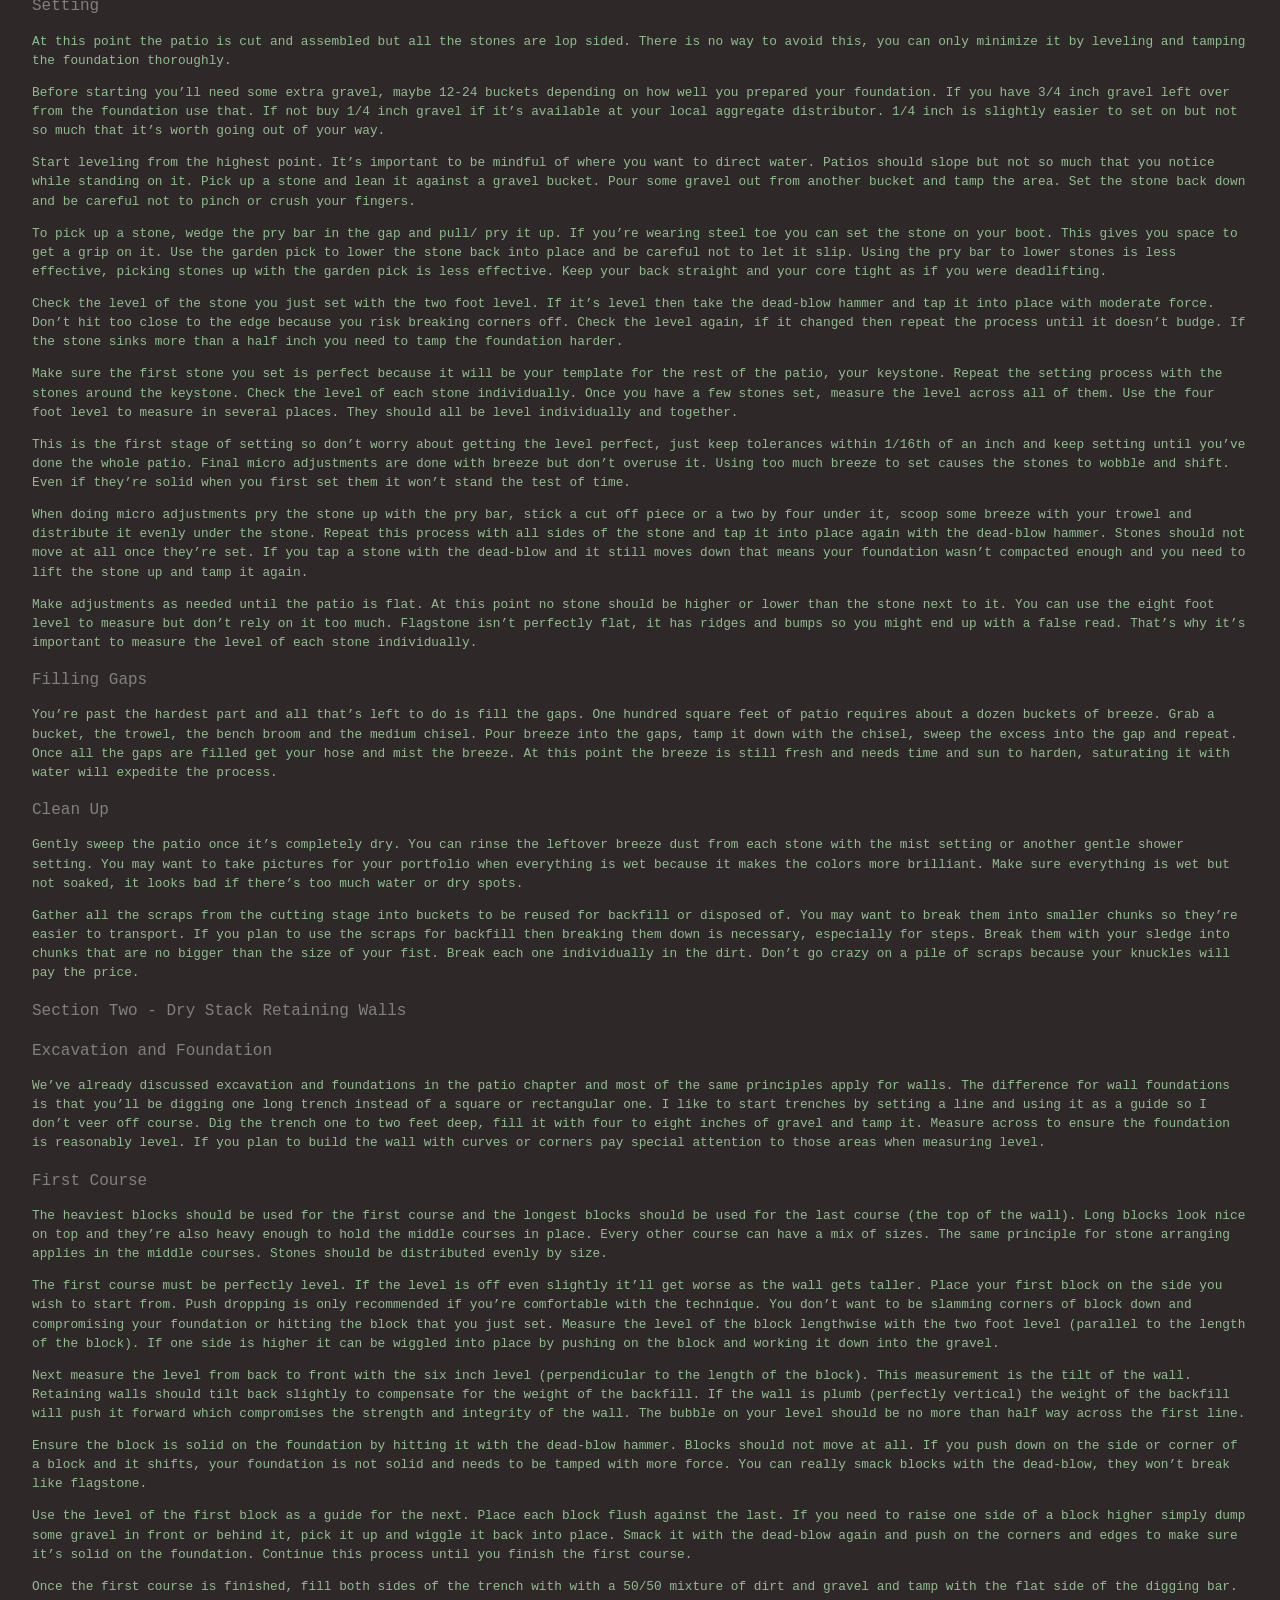
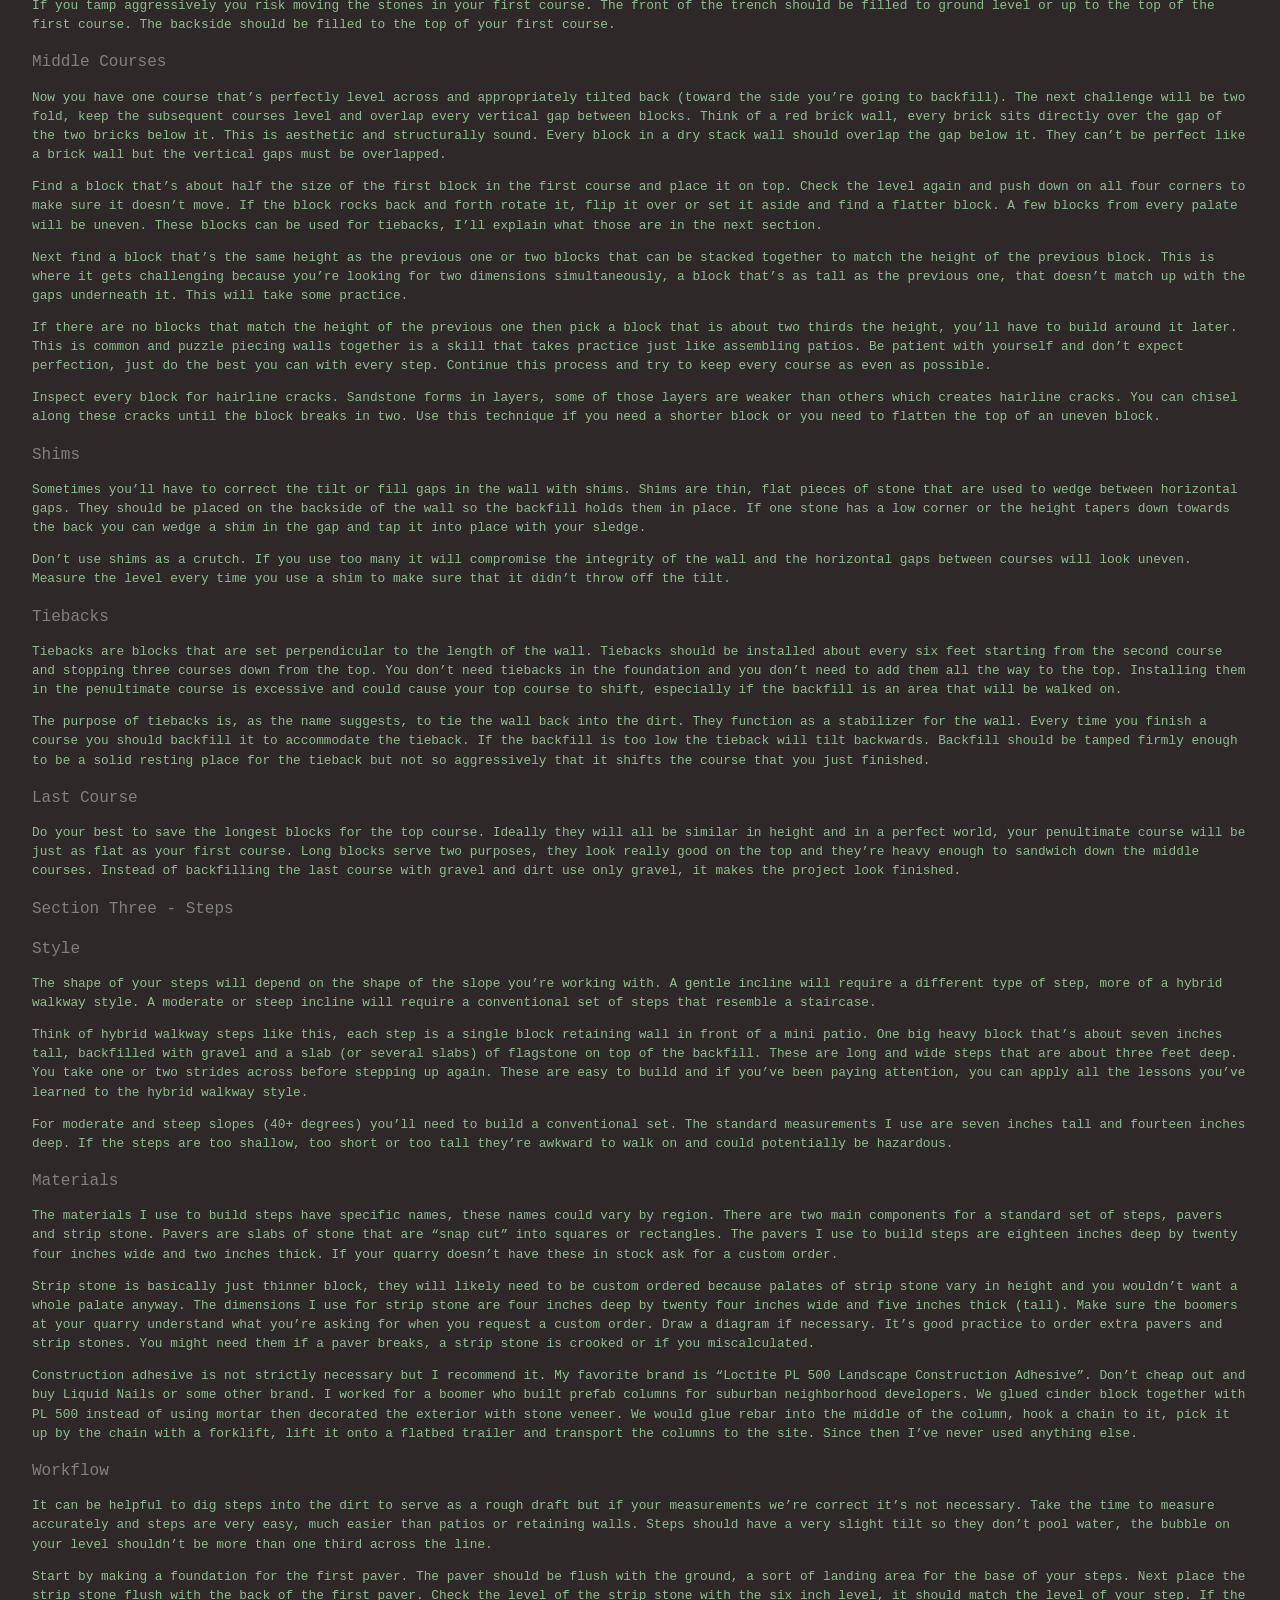
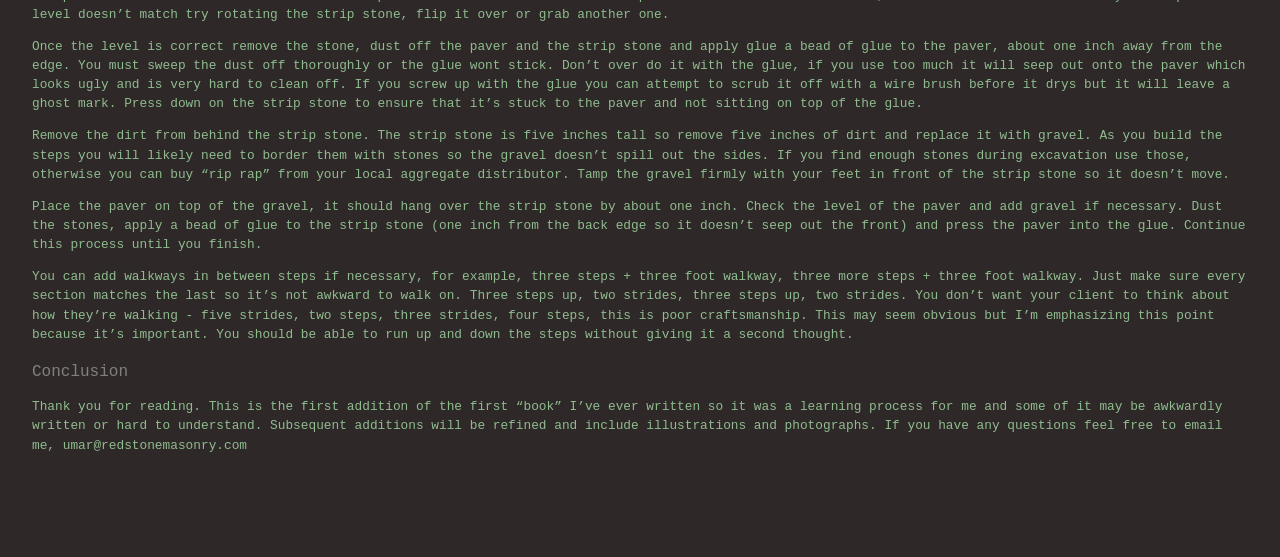
<file: diy/rsm_man.html>
<!DOCTYPE html>
<html xmlns="http://www.w3.org/1999/xhtml" lang="" xml:lang="">
<head>
  <meta charset="utf-8" />
  <meta name="generator" content="pandoc" />
  <meta name="viewport" content="width=device-width, initial-scale=1.0, user-scalable=yes" />
  <title>The Redstone Masonry Guide to Hardscaping</title>
  <style>
    code{white-space: pre-wrap;}
    span.smallcaps{font-variant: small-caps;}
    span.underline{text-decoration: underline;}
    div.column{display: inline-block; vertical-align: top; width: 50%;}
    div.hanging-indent{margin-left: 1.5em; text-indent: -1.5em;}
    ul.task-list{list-style: none;}
  </style>
  <link rel="stylesheet" href="../style.css" />
</head>
<body>
<header id="title-block-header">
    <h1 class="title"><b>The Redstone Masonry Guide to Hardscaping</b></h1>
</header>
<h3 id="copyright-redstone-masonry-2026.-all-rights-reserved.">Copyright Redstone Masonry 2026. All Rights Reserved.</h3>
<br>
<h1 id="table-of-contents">Table of Contents</h1>
<h3 id="part-one-preparation">Part One: Preparation</h3>
<h3>Intro</h3>
<h3>Mindset</h3>
<h3>PPE</h3>
<h3>On Footwear</h3>
<h3>Calories and Hydration</h3>
<h3>GPP</h3>
<h3>Recovery</h3>
<h3 id="part-two-equipment">Part Two: Equipment</h3>
<h3>Tools</h3>
<h3>Maintenance</h3>
<h3 id="part-three-planning">Part Three: Planning</h3>
<h3>Visualization</h3>
<h3>Measuring</h3>
<h3 id="part-four-execution">Part Four: Execution</h3>
<h3 id="section-one---patios">Section One - Patios</h3>
<h3>Excavation</h3>
<h3>Foundation</h3>
<h3>Cutting</h3>
<h3>Setting</h3>
<h3>Filling Gaps</h3>
<h3>Clean Up</h3>
<h3 id="section-two---dry-stack-retaining-walls">Section Two - Dry Stack Retaining Walls</h3>
<h3>Excavation and Foundation</h3>
<h3>First Course</h3>
<h3>Middle Courses</h3>
<h3>Shims</h3>
<h3>Tie Backs</h3>
<h3>Last Course</h3>
<h3 id="section-three---steps">Section Three - Steps</h3>
<h3>Style</h3>
<h3>Materials</h3>
<h3>Workflow</h3>
<h3>Conclusion</h3>
<br>
<h2 id="forward">Forward</h2>
<p>The purpose of this manual is to provide an overview of my thoughts on stonework. I enjoy working with stone, I’ve invested a lot of time and energy into building my business and I’d like to share my perspective. This is by no means a complete how to guide, I plan to refine it in subsequent additions as my skill as a writer improves.</p>
<p>This is a basic introduction to the core concepts that I think are most important. Some of the information may not be relevant depending on your location. I work with sandstone because we have an abundance of it in Colorado. I’m sure that techniques and building methods vary greatly across the nation and the world.</p>
<h1 id="part-one-preparation-1">Part One: Preparation</h1>
<h2 id="intro">Intro</h2>
<p>Hardscaping demands physical and mental endurance. There are no shortcuts. If you half-ass one step you’ll work twice as hard on the next. This is the most important lesson. If you take nothing else from this guide, remember - no short cuts.</p>
<p>This guide will exclusively cover hardscaping. I won’t be discussing landscaping, working with mortar, project estimates, material estimates, managing finances, working with sub contractors, hiring employees or meeting with clients. For all things concrete I suggest subscribing to “Mason the Mason” on youtube and browse the playlist section.</p>
<p>I’m writing this with the assumption that you have at least some experience with physical fitness and working with your hands. In order to include everything that I deem important, some sections may be covered broadly with suggestions for other resources to do further research.</p>
<h2 id="mindset">Mindset</h2>
<p>Consider the reasons behind what you’re doing. Money is important but if your only goal is money you will burn out quickly. There’s a reason why many blue collar workmen are alcoholics. If stonework is your aspiration consider all the benefits that come with a physical career. Be single minded. Act as if you were going to battle. Warriors don’t underestimate the enemy, powerlifters and strongmen don’t underestimate the weight. Respect is necessary but the singular goal of these men is domination. This is the appropriate attitude to have toward the stone, healthy respect but not so much that you fear it. Expect to earn a few scars. Your creations will look better as you gain strength and mental fortitude. Once the physical challenge is secondary your mind will be free to think creatively.</p>
<h2 id="ppe-personal-protective-equipment">PPE (personal protective equipment)</h2>
<p>Clothing is important. My strong recommendation is to wear only cotton or linen, no poly blends unless you want to suvie yourself. Thin, loose fitting button down shirts let the breeze in. Some of my favorite shirts have been threadbare Van Heusens from the thrift store. My favorite brand currently is Noble. A long sleeve shirt with a collar is better than sunscreen, it protects you all day and won’t clog your pores. Wear pants that you can move in. You want to be able to squat ass-to-grass without resistance. Cargo jeans are good, extra pockets and hammer loops can be useful. Always keep extra socks in the truck.</p>
<p>Gloves can be necessary depending on the season. I suggest growing calluses but that takes longer than it does to burn yourself on hot stones. The most durable type I’ve found are belay gloves by Metolius. They fit well, they’re breathable in the summer and insulating in the winter. They’re not overpriced and the suede palms are durable. Black Diamond sells a belay gloves that are nearly identical, they don’t fit me as well but your mileage may vary. You might expect to go through one or two pairs a season or more depending on how frequently you wear them.</p>
<p>Another good option for cold weather is to buy a pack of woven cotton gloves and use them like hand socks. Put the cotton glove on first while you’re in the hardware store then put a mason glove over it, generally one size larger. Mason gloves are synthetic woven gloves designed to protect your hands from mortar. The palm side and finger tips are dipped in nitrile or polyurethane. The double glove technique keeps your hands warm and dry in cold weather. If they do get damp you can just change your “socks”.</p>
<p>Use of safety glasses, respirators and earplugs should go without saying but here it is. My preferred brand is 3M. I like the silicone earplugs that come with a string and a plastic case because they’re hard to lose and easy to clean. Foam plugs get dirty quick, not good. My preferred “safety glasses” have historically been prescription glasses. This is dumb and reckless. Don’t blame me if you try it and end up picking flakes of stone out off of your cornea or rushing to a spigot with an eye full of mortar.</p>
<p>I was mixing mortar once and got a big dollop in my eye, it arched over my prescription glasses and hit dead center. This was not only excruciating because of the sand in the type S mortar, the chemicals also caused my eye to swell. It was sore, dry and extremely sensitive for the rest of the day and all night. My vision was blurry for a while after it happened. I’m lucky it didn’t cause permanent damage.</p>
<p>Respirator filters should be changed frequently. If you’re struggling to breathe through a respirator it needs new filters. DO NOT cut stone or mix concrete without a respirator. Silica (a mineral found in all stone) is toxic. Stone dust and concrete are very fine powders that will get stuck in your lungs. Masonry is on the top 25 most dangerous jobs list (death and chronic illness from exposure). For comparison, police officer doesn’t even make the list.</p>
<p>Shoes that cover the ankle are strongly recommended. You don’t want to take a digging bar square on the ankle bone. I’m not a steel toe absolutist but remember, if you don’t wear them you’re taking a risk like driving with no seatbelt. It’s comfortable but one day you might eat the windshield and about 40 feet of asphalt in front of it. But you’re grown so that’s your choice to make.</p>
<p>If you’re not exceptionally coordinated consider starting with work boots. The steel toe can be a tool for setting flagstone, I’ll cover this in detail later. My favorite brand is Georgia Boot, they’re waterproof and built like tanks. My pair cost about $150 but that was several years ago. They’re the most durable boot I’ve ever owned by a long shot.</p>
<h2 id="on-footwear">On Footwear</h2>
<p>I have strong opinions about footwear, when I started my choice was steel toe cowboy boots because they fit snugly and they’re easy to slip off at the end of the day. After a few months I developed a bump on the back of my heel from constant rubbing, this was not ideal but it didn’t cause me pain. After about a year I was experiencing significant pain in my knees. I was an avid powerlifter at the time so the obvious conclusion would be over use. This was likely a contributing factor but not the whole story.</p>
<p><em>Please note: the following is personal experience and not medical advice.</em></p>
<p>I learned through fitness research that modern shoes atrophy muscles, shrink tendons and mutilate our feet. Toes are meant to be spread wide, not crammed into a point. Elevated heels shrink tendons, soft insoles and arch support cause muscle atrophy. Tribal people have wide flat feet. If “fallen arches” were a bad thing, all of these people would have joint issues and back pain. Repairing the damage to your feet could potentially take years but don’t get all depressed, it is possible.</p>
<p>I started wearing “barefoot” or “zero-drop” shoes to fix my knee issues. They’re designed to fit the shape of the foot with no cushion or heel like a moccasin. For clarity, I will refer to them as “ergonomic” shoes. My favorite brand/ model is the Xero Denver. They cover the ankle and they’re effectively a four season shoe. Unfortunately, they don’t come in steel toe. The first pair I bought were canvas and I patched them with old jeans and shoe goo until they were more patch than shoe. Xero started making the Denver model with leather which is likely much more water resistant. As of writing this I’m on their email list waiting for production to start.</p>
<p>Side note on insoles: my preference is custom insoles because they last longer. I remove the stock insoles and use them as a template to cut my own out of 8th inch leather. A friend gifted me a pair that he made with two layers of pig leather and wool sandwiched in the middle. They’re ideal for winter and actually keep my feet warm, not just less cold. During summer I prefer solid leather because it absorbs less moisture and drys faster.</p>
<p>I’ve heard that switching to ergonomic shoes can exacerbate pre-existing issues so proceed with caution and listen to your body. Don’t push yourself if you experience pain. Check in with your back, hips, knees and ankles frequently. Some people need time to acclimate so they wear ergonomic shoes during a workout or a walk then switch back to their every day shoes. Spending time barefoot helps too.</p>
<p>You’ll have to learn how to walk again. Literally. Modern shoes are cushioned so we get used to slamming our heel into the pavement. Try this with ergonomic shoes and the consequences are immediate. It doesn’t take long to adjust your stride, you’ll be gliding like a panther in no time. What does take time is the gradual transformation of your feet, this is the biggest hurdle. If you stick with ergonomic shoes for long enough you’ll notice that your toes will start to spread out and your feet will become wider.</p>
<p>Make time to massage your feet and ankles, become familiar with all the little muscles and tendons. Massage gently between the bones, spread your toes and stretch briefly in the morning and after workouts. Do not become a habitual stretcher. Never stretch before lifting heavy. Always perform a thorough warm up with light weight first.</p>
<p>I wear ergonomic shoes almost exclusively, the only time I wear boots is if it’s raining hard, very muddy or there’s lots of snow on the ground. If I wear boots for weeks at a time my knees start to hurt again. I believe the reduction in movement and raised heel are both contributing factors. I attempted to mitigate this by filing down the heels. This must be done with caution because if one heel is shorter than the other you could cause yourself serious back and hip problems.</p>
<h2 id="calories-and-hydration">Calories and Hydration</h2>
<p>Sun delirium is real. Drink a liter of water minimum before you leave the house and bring a gallon to the job site. Always keep salt with you and something with natural sugar like fruit or honey. Avoid processed sugar and energy drinks, you don’t want to crash. Sports drinks are overpriced sugar water contaminated with microplastics. Take a pinch of salt and a gulp of honey with your water before you experience significant fatigue, headache or brain fog/ confusion. 32oz bottles of Ambrosia honey can be purchased online for 15 dollars. Buy salt from the earth, all sea salts are contaminated. Yes, earth salts contain heavy metals. In my opinion it’s the lesser evil compared to microplastics and radiation.</p>
<p>I want to emphasize this point - drink a liter of water minimum before leaving the house. Drink it first thing in the morning, wait 20 minutes, then drink your coffee. Carry water in your stomach not your canteen. I learned this from the book “Outdoor Survival Skills” by Larry Dean Olsen. This is old world wisdom that has been largely forgotten. If you neglect to hydrate properly you’ll be playing catch up all day and go home with a splitting headache.</p>
<p>I’m no stranger to the dirty bulk but try to eat well. If all you can get is eight Whopper Jr’s then by all means chow down but it’s better to think ahead and pack a few lunches. Some of my favorite high calorie snacks sunflower seeds (roasted, salted and shelled), pitted dates, baked corn tortillas home made beef jerky and frozen mango chunks with salt and lime.</p>
<h2 id="gpp-general-physical-preparedness">GPP (General Physical Preparedness)</h2>
<p>There is no excuse for weakness. If you neglect strength training you will get hurt eventually and you’ll be physically and psychologically exhausted every day. In my opinion the absolute minimum strength level you should have is 10 strict, wide grip pullups, 20 shoulder width pushups (elbows in, not flared) and 50 bodyweight squats. If you have access to a barbell you should be able to deadlift twice your body weight with good form and no belt on any day of the week.</p>
<p>Endurance is equally important. You may get lucky and the terrain will be flat enough to load a wheelbarrow and dolly. When this isn’t possible you’ll be carrying stone by hand and gravel in buckets. One five gallon bucket full of gravel weighs about 60 pounds. You’ll fill two at a time and walk them from the staging area to your project. During these grind days you’ll need the ability to shift into four-low, so to speak, and go until it’s time to stop. Moving two tons of gravel in 60 to 90 minutes shouldn’t be a problem. You should be able to unload a whole palate of stone without stopping in under 90 minutes.</p>
<p>Patios look better with big slabs of flagstone. The stronger you are the better your work will be. Don’t be tempted to buy inch thick flagstone, the slabs will break while setting and it will make for an inferior patio that won’t last. Two inches thick is the minimum for a patio to set well, anything thinner will wobble eventually. Vertical palates have larger flagstone than horizontally stacked palates. Stacked flagstone breaks more often during transportation.</p>
<p>Use caution while unloading a vertical palates. Never trust the wooden frame, always have it staged somewhere out of the way. I’ve never had a palate frame break on me but that doesn’t mean it couldn’t happen. Strength and endurance are important because the chance of injury caused by negligence increases as you become fatigued.</p>
<p>Take time to learn how to train. Hire a personal trainer if you can, if not I recommend reading “The Westside Barbell Book of Methods” by Louie Simmons and “Solitary Fitness” by Charlie Bronson. Take what’s relevant to you and make it part of your daily life.</p>
<h2 id="recovery">Recovery</h2>
<p><em>Again, nothing I’ve written should be taken as medical advice. This is my personal experience which does not, and could not account for every single person. Every individual is responsible for knowing their own body. I could never know you as well as you know yourself.</em></p>
<p>You must recover. If you don’t rest and recover you will develop an overuse injury or worse. Think about the daily life of a lion for a moment. You’ll never see a lion stretching all day but they’re always ready to sprint. In the blink of an eye the lion goes from rest mode to overdrive to catch his dinner. There is no stop watch, no breaks between sets. He runs until he eats or goes hungry. Cats stretch briefly in the morning or after a nap, this is enough. Over stretching primes the body for injury. The only thing that yoga is good for is doing more yoga, and maybe meeting some crystal girls with a lot of silly ideas bouncing around their heads. Which is fine if that’s what you’re into.</p>
<p>After a successful chase, the lion gorges himself until he falls asleep. It’s okay if you don’t keep a strict eating schedule as long as you’re staying hydrated. Part of hydration is sodium and glucose, this is why you should always keep honey and salt on hand. Be hungry for a little while, then eat. When you’re at work stop eating before you get full. Digesting food takes water and energy. Overeating before work will cause fatigue, being chronically underfed will also cause fatigue. This can be challenging to regulate but you’ll figure it out eventually. Don’t overthink, just listen to your body.</p>
<p>Lions sleep. All cats sleep, a lot. Don’t be surprised if you want to sleep for nine or ten hours sometimes. This is normal. When I was recovering from a significant illness there were weeks that I slept between nine and twelve hours a night. Don’t shame yourself for it and don’t make yourself wake up when you want to sleep. That being said, be responsible and go to sleep on time or early if you’re tired.</p>
<p>Guys who never get a full nights sleep end up half crippled. If you’re a thickboy and think for a SECOND that there’s a sliver of a chance you have sleep apnea, get it fixed immediately. You WILL die of a stroke or heart attack or a brain aneurysm. If your neck is over 20 inches in circumference or you snore or benching is your favorite exercise there’s a high probability that you suffer from sleep apnea.</p>
<p>Don’t let any massage therapist tell you that your muscles are too dense. Muscles become dense and hard when you lift heavy, it doesn’t mean there’s something wrong with you. Massage therapists are used to kneading doughy slug people so they think it’s normal to be soft. If you hear a little snap crackle pop in your muscle tissue that’s normal too. Hard massage is good but don’t go too hard for too long.</p>
<p>If you feel pain in your muscles that’s sharper than usual pay more attention to that area, especially if there’s any swelling. Massage the area gently and more frequently. This is the time to stretch more but still don’t over do it, focus on movement and mobility. If the swollen area is discolored, very tender when you press down on it with moderate force or it gets worse over a few hours or a day it’s time to see a doctor.</p>
<p>If you drink alcohol or smoke weed or do pills or kratom or research chemicals or whatever other dumb shit people are forgetting their problems with these days, stop reading this immediately and do something else. Go coom or chat on Discord and Reddit until you decide to be trans. This is not for you. You probably don’t even realize that you’re not actually sleeping and you will end up dead or half dead or crippled or addicted by the time you’re 50. This world does not need more weak old men. We need strong old men with old man strength and wisdom. No more geriatric toddlers.</p>
<h1 id="part-two-equipment-1">Part Two: Equipment</h1>
<h2 id="tools">Tools</h2>
<p>I’ll cover the bare minimum here. Start with the basics and buy more if you think it’s necessary. I suggest avoiding wooden handles because they splinter and break. Avoid soft rubber grips, they degrade quickly. If you need more padding wear gloves.</p>
<h4 id="long">Long:</h4>
<ul>
<li><p>Square Shovel</p></li>
<li><p>Spade Shovel</p></li>
<li><p>Bow Rake</p></li>
<li><p>Digging Bar (aka Rock Bar) - 12 lbs, one side is chisel shaped and the other side is a flat disk which is useful for tamping</p></li>
<li><p>Outdoor Broom - stiff bristled, standard or push broom your choice</p></li>
<li><p>Tamper - 8 or 10 in</p></li>
</ul>
<h4 id="hand">Hand:</h4>
<ul>
<li><p>Sledge Hammer - 2 or 3 lb (preference is Estwing 3lb)</p></li>
<li><p>Heavy Flat Head Mason Chisel - square point, 2 in</p></li>
<li><p>Medium Flat Head Mason Chisel - triangle point, 1 in</p></li>
<li><p>Pointed Mason Chisel (looks like a pencil)</p></li>
<li><p>Garden Pick (looks like a pick axe with a fork on one side for pulling weeds)</p></li>
<li><p>53 oz Dead-blow Hammer (preference is Estwing)</p></li>
<li><p>Bench Broom (aka handheld brush. HDX is fine - Home Depot generic brand)</p></li>
<li><p>Pointing Trowel (medium or large depending on your forearm strength)</p></li>
<li><p>Thin Metal Pry bar</p></li>
</ul>
<h4 id="hauling">Hauling:</h4>
<ul>
<li><p>Five Gallon Buckets - nine minimum (one for tools, eight for gravel and dirt)</p></li>
<li><p>Dolly with Solid Rubber Wheels</p></li>
<li><p>Wheel Barrow and Tire Inflater (you should have one for your truck anyway)</p></li>
</ul>
<h4 id="power">Power:</h4>
<ul>
<li><p>Grinder with Sanding Wheel - 80 grit (for sharpening chisels, shovels and rock bar)</p></li>
<li><p>Two Stroke Chop Saw with 14 in Blade, One Gallon Gas Can, 50:1 Engine Oil</p></li>
<li><p>Saw Maintenance Equipment - Filters (for dust and fuel) Spark Plug, Feeler Gauges, O rings (for hose attachment)</p></li>
</ul>
<h4 id="measuring">Measuring:</h4>
<ul>
<li><p>30 ft Tape</p></li>
<li><p>100 ft Tape</p></li>
<li><p>Mason Line (braided not twisted)</p></li>
<li><p>Chalk Line with Blue Chalk (look for one with a thick line)</p></li>
<li><p>Line Levels (3 minimum)</p></li>
<li><p>Stakes (rebar or something straight and metal)</p></li>
<li><p>Eight ft Level</p></li>
<li><p>Four ft Level</p></li>
<li><p>Two ft Level</p></li>
<li><p>Six in Level</p></li>
</ul>
<h4 id="miscellaneous">Miscellaneous:</h4>
<ul>
<li><p>Tough Hose (Gorilla brand is good)</p></li>
<li><p>Coupler - hose to chop saw (buy two in case one breaks)</p></li>
<li><p>Garden Hose Nozzle (with mist setting)</p></li>
<li><p>Bucket Caddy (tool organizer)</p></li>
<li><p>Pocket Knife</p></li>
<li><p>Tin Snips (for cutting metal palate binders)</p></li>
<li><p>Duct Tape (bucket handle repair)</p></li>
<li><p>Construction Spray Paint</p></li>
<li><p>Wire Brush</p></li>
</ul>
<h2 id="maintenance">Maintenance</h2>
<p>Chisels should be honed regularly. They don’t need to be razor sharp but they should have an angular point. Don’t let the tips get rounded. Shovels get deformed, especially the square one. They work much better if you take the time to shape and hone them occasionally. I keep my shovels machete sharp. The rock bar should be about as sharp as an axe.</p>
<p>The chop saw blade will let you know that it’s dead when it stops cutting and spits out a ton of sparks. Keep an extra one on hand so you don’t have to make a trip to the hardware store. Some are more expensive than others, prices fluctuate so shop around. The Makita Diamond blade from Home Depot and The Hercules diamond blade from Harbor Freight are both very good.</p>
<p>Make sure you know the proper starting procedure for your saw. If it won’t start make sure you didn’t run out of gas first then check the air filter. If it’s dusty you can get away with tapping some of the dust off but if you want to be extra careful just replace it. Never use compressed air to clean a filter. If that didn’t solve the problem check to see if the spark plug came loose. If the spark plug is tight but the saw won’t start then replace the spark plug. The gap on a new spark plug may need to be adjusted, that’s what the feeler gauges are for. Fuel filters and spark plugs should be changed regularly, check the saw manual for maintenance information.</p>
<p>You might want a lock box too. I keep my truck toolbox on site because its easy to move. I can chain it to a tree and it keeps all my tools dry and organized. They are cheaper and lighter than job site boxes.</p>
<p>Make sure your wheelbarrow tire is inflated.</p>
<h1 id="part-three-planning-1">Part Three: Planning</h1>
<h2 id="visualization">Visualization</h2>
<p>Visualize the end result before starting. The first step of any project is to stare at the land you plan to transform. Consider your options. What do you want to create? How will you get there? Walk through every step of the project in your minds eye as if you were walking through your childhood home. Or somewhere more peaceful if you prefer, a place that you know well. Imagine yourself performing every step of the project from start to completion. This creates a sense of certainty so that you don’t get lost or overwhelmed half way through.</p>
<h2 id="measurements">Measurements</h2>
<p>Next measure the area, take detailed notes and photos from every angle. If it’s helpful draw a simple diagram of the property while you’re there. Patios are pretty straight forward, measure the length and width. Measure diagonally (from corner to corner) to create a perfect square or rectangle. Both diagonal measurements should be equal. Think about how you’ll need to trench, you’ll be digging six inches down to accommodate a four inch gravel foundation and two inch flagstone. The whole trench needs to be level or you’ll struggle later.</p>
<p>Taking measurements for walls is similar, remember to account for depth. Walls that measure up to five feet tall need to be started one or two feet below ground level depending on the quality of the soil. If it’s sand and gravel you won’t need to dig as deep compared to soft, dark soil. You might run into bedrock, in this case you’ll have to dig wide enough to fit your saw into the trench then cut and chisel away at it until it’s not an obstruction.</p>
<p>All trenches need to be level. If the wall runs parallel to a slope, one side will be deeper than the other and one side of your wall will be shorter than the other. For example, your trench could be one foot deep at the bottom of the slope, three feet deep at the top. In this case your wall might be four feet tall at the bottom of the slope and one foot tall at the top. For walls taller than five feet it’s highly recommended to use cinder block, rebar, mortar and build on a concrete footer.</p>
<p>Measuring for steps can be tricky. If you want to make your life easier there’s laser measuring tools available. For now I’ll tell you how to do it old school.</p>
<ol type="1">
<li><p>Put a stake down at the highest point.</p></li>
<li><p>Tie the mason line to the stake.</p></li>
<li><p>Put the line level in the middle of the line.</p></li>
<li><p>Walk to the lowest point.</p></li>
<li><p>Hold the line up to your eight foot level. Make sure the level is plum and the line is level.</p></li>
<li><p>Mark the level with a crayon and mark the line with a knot or a flag of some sort (tape, plastic, string, whatever).</p></li>
<li><p>Measure the line and the level with your tape measure.</p></li>
</ol>
<p>Now you have the height and the length (or rise and run). This technique can also be applied to terraces.</p>
<p>After taking measurements you’ll go home, crunch the numbers, possibly draw a blueprint or make your design with CAD software and send the work proposal to the client. I won’t be discussing the details here because it’s entirely context dependent.</p>
<p>Detailed instructional videos about measuring can be found on the youtube channel “Essential Craftsman”. You’ll find visual demonstrations on what I’ve covered here. I recommend starting with the video titled “Using String Like a Pro” https://www.youtube.com/watch?v=cv6BdwMe560</p>
<h1 id="part-four-execution-1">Part Four: Execution</h1>
<h2 id="section-one---patios-1">Section One - Patios</h2>
<h2 id="excavation">Excavation</h2>
<p>The first step is trenching for the foundation. Mark the perimeter with spray paint or stakes if you prefer. Square up the perimeter with some landmark such as the side of the house, the road, a fence or some trees that are close by. The trench should be roughly one square foot wider than the patio. Make sure the trench is level, it should be at least six inches deep - four inches for the gravel and two for the flagstone. If you’re working on a slope you’ll want to build a small retaining wall on the deep side, this makes the project look finished and prevents dirt from eroding onto the patio. Start digging with the spade and finish with the square shovel. The spade is good for penetrating the earth, the square is good for scraping dirt and shaping the perimeter.</p>
<p>The trench doesn’t have to be perfectly level but there should be no slope. Use your eight foot level to verify this from all angles. Another way to measure level is to set stakes and run a line around the perimeter. Put the line level in the middle of the line and adjust as needed. Once the line is level measure from the dirt to your line on each side. Measuring every two or three feet on each side should give you a good idea of how level your trench is around the perimeter. Next run a line diagonally from corner to corner and measure the center of your trench. Dig as needed and scrape away the excess dirt from the center to the perimeter.</p>
<h2 id="foundation">Foundation</h2>
<p>Once your trench is flat and root free it’s time to haul gravel. Don’t use river rocks for the foundation, the gravel should be angular. 3/4 inch granite is most common. Buy whatever is cheapest unless the client has a color preference. Remember that you dug your trench one foot wider than the patio dimensions so you’ll have a foot of gravel bordering the patio. Black granite looks nice against red flagstone. Use 3/4 or 1/4 inch gravel, nothing bigger or smaller. Some masons set on sand but this isn’t ideal for hardscaping because sand retains water. This causes the stones shift after freeze thaw cycles. Weeds can grow in sand and may sprout through the cracks.</p>
<p>Once the trench is filled take your eight foot level and screed the gravel (run it across the top from one side to the other). It doesn’t need to be perfect because you’ll be walking over it anyway but there should be no slope. Leveling the gravel thoroughly will help you during the setting phase. After screeding and leveling give the foundation a pass with your tamper, it’ll move less under foot.</p>
<p>Don’t overfill the trench. It’s better to have a foundation that’s too low because it’s much easier to add gravel during the setting phase. Removing gravel during the set is more work but adding lots of gravel during the set is also not ideal. If you have to add two or more inches of gravel under each stone during the set you’ll spend more time leveling the patio.</p>
<h2 id="assembly">Assembly</h2>
<p>It’s up to you if you want to stage the flagstone next to the foundation or move it directly from the palate piece by piece. I usually move it directly from the palate. If a piece doesn’t fit I’ll put it aside until I find a spot for it. Precision is not the goal at this stage. It’s okay if some overlap and others are six inches apart. For example, you could put a flat edged slab over a slab with an angular edge that you plan to cut off.</p>
<p>Puzzle piecing slabs together is largely dependent on how your mind works so I won’t go into great detail about how you’re “supposed” to assemble a patio. You’ll learn from experience what works best for you. I think of assembling patios like a spider building a web. Each web is different and each spider builds a different style of web.</p>
<p>During this phase it’s okay to drop the stone flat on to the gravel with some force. This gives the foundation an extra tamp, saves your lower back from getting fatigued and tests the stone for hairline cracks. Just remember to watch your toes, take a wide stance and push the stone down as you drop it like you’re slamming a deadlift.</p>
<p>Visualize every cut you’ll make as you lay the stone. If it’s easier for you, cut stone as you piece it together. If two stones fit together naturally leave them as they are. Cuts should be made conservatively and only when necessary. The less you waste the better for your budget and the less you’ll have to haul away. It’s better to cut a stone in half than cut large chunks off the side. If you’re struggling to find a place for a large oddly shaped stone, you might have better luck finding two places for both of it’s halves.</p>
<p>As a general rule stones should be equally distributed by size. In other words, you don’t want to start with all the large stones on one side and finish with all the small stones on the other side. This is not aesthetic. Look into Japanese stonework if you want examples of how to arrange stone properly. Think of the large stones as your center pieces, they should be scattered evenly across the foundation. The medium stones next to the large ones and the small stones fill in the gaps.</p>
<p>I find it easier to work from one side to the other. I look for medium and large stones with one straight edge and place them on the perimeter. Cut edges should never be facing out, always use naturally straight edges to border the patio. If you build a block perimeter the same rule applies, never cut an edge to fit next to a block, always look for naturally straight edges. Cuts should not be fit with natural edges unless the natural edge is exceptionally straight.</p>
<h2 id="cutting">Cutting</h2>
<p>Cuts can be made dry or wet (with a hose attached to the saw). Dry cutting creates a lot of dust and wears the blade down faster but you may have to if there’s no spigot close by, if there’s a water restriction or if your client has a well. In this case you must wear a respirator.</p>
<p>There are several ways to mark stone for cuts. You can use a pencil, a chalk line, your chisel or another piece of stone. For beginners I suggest using a pencil because graphite doesn’t wash away as much. Chalk or etched marks will disappear if you cut wet and fade from the whirlwind of the saw blade if you cut dry. This isn’t a big deal once you gain experience because the blade itself is straight and once you make the initial cut, the saw will move straight as long as you’re holding it upright.</p>
<p>Place your four foot level firmly against a stone and mark it, or place a cut stone on top of the stone you intend to cut and use it as a straight edge. Don’t attempt to cut curves because the saw blade will bind. Two stroke engines are powerful and if you bind the blade the saw will buck.</p>
<p>If you want curved edges it’s best to use a hammer and chisel but I don’t recommend this because it creates more waste and the shock wave from striking the chisel will cause damage to your joints. I built a hand chiseled patio in the middle of December and despite wearing gloves I still experienced significant pain and tingling in my hands.</p>
<p>To start a cut, pick a spot near the edge of a stone but don’t start at the edge. Press the blade gently into the stone right on top of the mark you made. The saw will attempt to travel forward, resist it until you cut all the way through the stone. Once you make it through, gently guide the saw forward as you hold it upright and follow the mark. Your saw blade should stay in the gravel the entire time you’re cutting. Cut all the way to the end then turn around and finish cutting the side you started from.</p>
<p>You don’t want to start cutting from the edge because it’s much easier to get off course. You will most likely bind the blade if you attempt to course correct after starting the cut. Even if you don’t bind the blade the cut will look sloppy if you attempt to correct course.</p>
<p>Most of your stones will be four or five sided. Seven or eight sides is fine but generally not practical. You will end up using triangles too which is okay, triangles will be your smaller gap filling stones. Don’t cut points that are under 30 degrees because they frequently break when setting. If the flagstone has a hairline crack it will break no matter what so look out for them and cut that part off or make your cut parallel to the crack and use both halves.</p>
<p>When assembling stones all the points should come together. If one point is offset from the other it’s difficult to build around. In this case it’s better to cut both points off so you have another flat edge to work from. In other words, try and make the gaps as simple as possible. You don’t want a bunch of zig-zagging gaps unless it’s a stylistic choice and you’re already proficient with cutting and assembling. Think of stonework as a chess game. Try to win with the least moves possible. Less cuts means less waste and less work.</p>
<p>Gaps Between stones should be between a half inch and one inch. Any bigger and your work looks sloppy. Any smaller and the crusher fines won’t fit in the gaps. Crusher fines (commonly known as breeze) is stone dust mixed with gravel. It’s used to fill the gaps because it looks nice and prevents weed growth. Overtime it solidifies but lets moisture pass through and won’t crack like mortar.</p>
<h2 id="setting">Setting</h2>
<p>At this point the patio is cut and assembled but all the stones are lop sided. There is no way to avoid this, you can only minimize it by leveling and tamping the foundation thoroughly.</p>
<p>Before starting you’ll need some extra gravel, maybe 12-24 buckets depending on how well you prepared your foundation. If you have 3/4 inch gravel left over from the foundation use that. If not buy 1/4 inch gravel if it’s available at your local aggregate distributor. 1/4 inch is slightly easier to set on but not so much that it’s worth going out of your way.</p>
<p>Start leveling from the highest point. It’s important to be mindful of where you want to direct water. Patios should slope but not so much that you notice while standing on it. Pick up a stone and lean it against a gravel bucket. Pour some gravel out from another bucket and tamp the area. Set the stone back down and be careful not to pinch or crush your fingers.</p>
<p>To pick up a stone, wedge the pry bar in the gap and pull/ pry it up. If you’re wearing steel toe you can set the stone on your boot. This gives you space to get a grip on it. Use the garden pick to lower the stone back into place and be careful not to let it slip. Using the pry bar to lower stones is less effective, picking stones up with the garden pick is less effective. Keep your back straight and your core tight as if you were deadlifting.</p>
<p>Check the level of the stone you just set with the two foot level. If it’s level then take the dead-blow hammer and tap it into place with moderate force. Don’t hit too close to the edge because you risk breaking corners off. Check the level again, if it changed then repeat the process until it doesn’t budge. If the stone sinks more than a half inch you need to tamp the foundation harder.</p>
<p>Make sure the first stone you set is perfect because it will be your template for the rest of the patio, your keystone. Repeat the setting process with the stones around the keystone. Check the level of each stone individually. Once you have a few stones set, measure the level across all of them. Use the four foot level to measure in several places. They should all be level individually and together.</p>
<p>This is the first stage of setting so don’t worry about getting the level perfect, just keep tolerances within 1/16th of an inch and keep setting until you’ve done the whole patio. Final micro adjustments are done with breeze but don’t overuse it. Using too much breeze to set causes the stones to wobble and shift. Even if they’re solid when you first set them it won’t stand the test of time.</p>
<p>When doing micro adjustments pry the stone up with the pry bar, stick a cut off piece or a two by four under it, scoop some breeze with your trowel and distribute it evenly under the stone. Repeat this process with all sides of the stone and tap it into place again with the dead-blow hammer. Stones should not move at all once they’re set. If you tap a stone with the dead-blow and it still moves down that means your foundation wasn’t compacted enough and you need to lift the stone up and tamp it again.</p>
<p>Make adjustments as needed until the patio is flat. At this point no stone should be higher or lower than the stone next to it. You can use the eight foot level to measure but don’t rely on it too much. Flagstone isn’t perfectly flat, it has ridges and bumps so you might end up with a false read. That’s why it’s important to measure the level of each stone individually.</p>
<h2 id="filling-gaps">Filling Gaps</h2>
<p>You’re past the hardest part and all that’s left to do is fill the gaps. One hundred square feet of patio requires about a dozen buckets of breeze. Grab a bucket, the trowel, the bench broom and the medium chisel. Pour breeze into the gaps, tamp it down with the chisel, sweep the excess into the gap and repeat. Once all the gaps are filled get your hose and mist the breeze. At this point the breeze is still fresh and needs time and sun to harden, saturating it with water will expedite the process.</p>
<h2 id="clean-up">Clean Up</h2>
<p>Gently sweep the patio once it’s completely dry. You can rinse the leftover breeze dust from each stone with the mist setting or another gentle shower setting. You may want to take pictures for your portfolio when everything is wet because it makes the colors more brilliant. Make sure everything is wet but not soaked, it looks bad if there’s too much water or dry spots.</p>
<p>Gather all the scraps from the cutting stage into buckets to be reused for backfill or disposed of. You may want to break them into smaller chunks so they’re easier to transport. If you plan to use the scraps for backfill then breaking them down is necessary, especially for steps. Break them with your sledge into chunks that are no bigger than the size of your fist. Break each one individually in the dirt. Don’t go crazy on a pile of scraps because your knuckles will pay the price.</p>
<h2 id="section-two-dry-stack-retaining-walls">Section Two - Dry Stack Retaining Walls</h2>
<h2 id="excavation-and-foundation">Excavation and Foundation</h2>
<p>We’ve already discussed excavation and foundations in the patio chapter and most of the same principles apply for walls. The difference for wall foundations is that you’ll be digging one long trench instead of a square or rectangular one. I like to start trenches by setting a line and using it as a guide so I don’t veer off course. Dig the trench one to two feet deep, fill it with four to eight inches of gravel and tamp it. Measure across to ensure the foundation is reasonably level. If you plan to build the wall with curves or corners pay special attention to those areas when measuring level.</p>
<h2 id="first-course">First Course</h2>
<p>The heaviest blocks should be used for the first course and the longest blocks should be used for the last course (the top of the wall). Long blocks look nice on top and they’re also heavy enough to hold the middle courses in place. Every other course can have a mix of sizes. The same principle for stone arranging applies in the middle courses. Stones should be distributed evenly by size.</p>
<p>The first course must be perfectly level. If the level is off even slightly it’ll get worse as the wall gets taller. Place your first block on the side you wish to start from. Push dropping is only recommended if you’re comfortable with the technique. You don’t want to be slamming corners of block down and compromising your foundation or hitting the block that you just set. Measure the level of the block lengthwise with the two foot level (parallel to the length of the block). If one side is higher it can be wiggled into place by pushing on the block and working it down into the gravel.</p>
<p>Next measure the level from back to front with the six inch level (perpendicular to the length of the block). This measurement is the tilt of the wall. Retaining walls should tilt back slightly to compensate for the weight of the backfill. If the wall is plumb (perfectly vertical) the weight of the backfill will push it forward which compromises the strength and integrity of the wall. The bubble on your level should be no more than half way across the first line.</p>
<p>Ensure the block is solid on the foundation by hitting it with the dead-blow hammer. Blocks should not move at all. If you push down on the side or corner of a block and it shifts, your foundation is not solid and needs to be tamped with more force. You can really smack blocks with the dead-blow, they won’t break like flagstone.</p>
<p>Use the level of the first block as a guide for the next. Place each block flush against the last. If you need to raise one side of a block higher simply dump some gravel in front or behind it, pick it up and wiggle it back into place. Smack it with the dead-blow again and push on the corners and edges to make sure it’s solid on the foundation. Continue this process until you finish the first course.</p>
<p>Once the first course is finished, fill both sides of the trench with with a 50/50 mixture of dirt and gravel and tamp with the flat side of the digging bar. If you tamp aggressively you risk moving the stones in your first course. The front of the trench should be filled to ground level or up to the top of the first course. The backside should be filled to the top of your first course.</p>
<h2 id="middle-courses">Middle Courses</h2>
<p>Now you have one course that’s perfectly level across and appropriately tilted back (toward the side you’re going to backfill). The next challenge will be two fold, keep the subsequent courses level and overlap every vertical gap between blocks. Think of a red brick wall, every brick sits directly over the gap of the two bricks below it. This is aesthetic and structurally sound. Every block in a dry stack wall should overlap the gap below it. They can’t be perfect like a brick wall but the vertical gaps must be overlapped.</p>
<p>Find a block that’s about half the size of the first block in the first course and place it on top. Check the level again and push down on all four corners to make sure it doesn’t move. If the block rocks back and forth rotate it, flip it over or set it aside and find a flatter block. A few blocks from every palate will be uneven. These blocks can be used for tiebacks, I’ll explain what those are in the next section.</p>
<p>Next find a block that’s the same height as the previous one or two blocks that can be stacked together to match the height of the previous block. This is where it gets challenging because you’re looking for two dimensions simultaneously, a block that’s as tall as the previous one, that doesn’t match up with the gaps underneath it. This will take some practice.</p>
<p>If there are no blocks that match the height of the previous one then pick a block that is about two thirds the height, you’ll have to build around it later. This is common and puzzle piecing walls together is a skill that takes practice just like assembling patios. Be patient with yourself and don’t expect perfection, just do the best you can with every step. Continue this process and try to keep every course as even as possible.</p>
<p>Inspect every block for hairline cracks. Sandstone forms in layers, some of those layers are weaker than others which creates hairline cracks. You can chisel along these cracks until the block breaks in two. Use this technique if you need a shorter block or you need to flatten the top of an uneven block.</p>
<h2 id="shims">Shims</h2>
<p>Sometimes you’ll have to correct the tilt or fill gaps in the wall with shims. Shims are thin, flat pieces of stone that are used to wedge between horizontal gaps. They should be placed on the backside of the wall so the backfill holds them in place. If one stone has a low corner or the height tapers down towards the back you can wedge a shim in the gap and tap it into place with your sledge.</p>
<p>Don’t use shims as a crutch. If you use too many it will compromise the integrity of the wall and the horizontal gaps between courses will look uneven. Measure the level every time you use a shim to make sure that it didn’t throw off the tilt.</p>
<h2 id="tiebacks">Tiebacks</h2>
<p>Tiebacks are blocks that are set perpendicular to the length of the wall. Tiebacks should be installed about every six feet starting from the second course and stopping three courses down from the top. You don’t need tiebacks in the foundation and you don’t need to add them all the way to the top. Installing them in the penultimate course is excessive and could cause your top course to shift, especially if the backfill is an area that will be walked on.</p>
<p>The purpose of tiebacks is, as the name suggests, to tie the wall back into the dirt. They function as a stabilizer for the wall. Every time you finish a course you should backfill it to accommodate the tieback. If the backfill is too low the tieback will tilt backwards. Backfill should be tamped firmly enough to be a solid resting place for the tieback but not so aggressively that it shifts the course that you just finished.</p>
<h2 id="last-course">Last Course</h2>
<p>Do your best to save the longest blocks for the top course. Ideally they will all be similar in height and in a perfect world, your penultimate course will be just as flat as your first course. Long blocks serve two purposes, they look really good on the top and they’re heavy enough to sandwich down the middle courses. Instead of backfilling the last course with gravel and dirt use only gravel, it makes the project look finished.</p>
<h2 id="section-three-steps">Section Three - Steps</h2>
<h2 id="style">Style</h2>
<p>The shape of your steps will depend on the shape of the slope you’re working with. A gentle incline will require a different type of step, more of a hybrid walkway style. A moderate or steep incline will require a conventional set of steps that resemble a staircase.</p>
<p>Think of hybrid walkway steps like this, each step is a single block retaining wall in front of a mini patio. One big heavy block that’s about seven inches tall, backfilled with gravel and a slab (or several slabs) of flagstone on top of the backfill. These are long and wide steps that are about three feet deep. You take one or two strides across before stepping up again. These are easy to build and if you’ve been paying attention, you can apply all the lessons you’ve learned to the hybrid walkway style.</p>
<p>For moderate and steep slopes (40+ degrees) you’ll need to build a conventional set. The standard measurements I use are seven inches tall and fourteen inches deep. If the steps are too shallow, too short or too tall they’re awkward to walk on and could potentially be hazardous.</p>
<h2 id="materials">Materials</h2>
<p>The materials I use to build steps have specific names, these names could vary by region. There are two main components for a standard set of steps, pavers and strip stone. Pavers are slabs of stone that are “snap cut” into squares or rectangles. The pavers I use to build steps are eighteen inches deep by twenty four inches wide and two inches thick. If your quarry doesn’t have these in stock ask for a custom order.</p>
<p>Strip stone is basically just thinner block, they will likely need to be custom ordered because palates of strip stone vary in height and you wouldn’t want a whole palate anyway. The dimensions I use for strip stone are four inches deep by twenty four inches wide and five inches thick (tall). Make sure the boomers at your quarry understand what you’re asking for when you request a custom order. Draw a diagram if necessary. It’s good practice to order extra pavers and strip stones. You might need them if a paver breaks, a strip stone is crooked or if you miscalculated.</p>
<p>Construction adhesive is not strictly necessary but I recommend it. My favorite brand is “Loctite PL 500 Landscape Construction Adhesive”. Don’t cheap out and buy Liquid Nails or some other brand. I worked for a boomer who built prefab columns for suburban neighborhood developers. We glued cinder block together with PL 500 instead of using mortar then decorated the exterior with stone veneer. We would glue rebar into the middle of the column, hook a chain to it, pick it up by the chain with a forklift, lift it onto a flatbed trailer and transport the columns to the site. Since then I’ve never used anything else.</p>
<h2 id="workflow">Workflow</h2>
<p>It can be helpful to dig steps into the dirt to serve as a rough draft but if your measurements we’re correct it’s not necessary. Take the time to measure accurately and steps are very easy, much easier than patios or retaining walls. Steps should have a very slight tilt so they don’t pool water, the bubble on your level shouldn’t be more than one third across the line.</p>
<p>Start by making a foundation for the first paver. The paver should be flush with the ground, a sort of landing area for the base of your steps. Next place the strip stone flush with the back of the first paver. Check the level of the strip stone with the six inch level, it should match the level of your step. If the level doesn’t match try rotating the strip stone, flip it over or grab another one.</p>
<p>Once the level is correct remove the stone, dust off the paver and the strip stone and apply glue a bead of glue to the paver, about one inch away from the edge. You must sweep the dust off thoroughly or the glue wont stick. Don’t over do it with the glue, if you use too much it will seep out onto the paver which looks ugly and is very hard to clean off. If you screw up with the glue you can attempt to scrub it off with a wire brush before it drys but it will leave a ghost mark. Press down on the strip stone to ensure that it’s stuck to the paver and not sitting on top of the glue.</p>
<p>Remove the dirt from behind the strip stone. The strip stone is five inches tall so remove five inches of dirt and replace it with gravel. As you build the steps you will likely need to border them with stones so the gravel doesn’t spill out the sides. If you find enough stones during excavation use those, otherwise you can buy “rip rap” from your local aggregate distributor. Tamp the gravel firmly with your feet in front of the strip stone so it doesn’t move.</p>
<p>Place the paver on top of the gravel, it should hang over the strip stone by about one inch. Check the level of the paver and add gravel if necessary. Dust the stones, apply a bead of glue to the strip stone (one inch from the back edge so it doesn’t seep out the front) and press the paver into the glue. Continue this process until you finish.</p>
<p>You can add walkways in between steps if necessary, for example, three steps + three foot walkway, three more steps + three foot walkway. Just make sure every section matches the last so it’s not awkward to walk on. Three steps up, two strides, three steps up, two strides. You don’t want your client to think about how they’re walking - five strides, two steps, three strides, four steps, this is poor craftsmanship. This may seem obvious but I’m emphasizing this point because it’s important. You should be able to run up and down the steps without giving it a second thought.</p>
<h2 id="conclusion">Conclusion</h2>
<p>Thank you for reading. This is the first addition of the first “book” I’ve ever written so it was a learning process for me and some of it may be awkwardly written or hard to understand. Subsequent additions will be refined and include illustrations and photographs. If you have any questions feel free to email me, umar@redstonemasonry.com</p>
</body>
</html>
</file>
<file: style.css>
html {
    font-size: 16px;
}

/* General page settings */

body {
    max-width: 1800px;
    margin: 0 auto;
    padding: 2rem;
    background-color: #2F2828;
    color: #8FBC8F;
    font-family: "Fira Code", monospace;
    font-size: 0.80rem;
    font-weight: normal;
    line-height: 1.5;
}

.text {
    overflow-wrap: anywhere;
    word-break: break-word;
}

.two-text {
    display: flex;
    gap: 40px;
}

.two-text > div {
    flex: 1;
}

/* navigation layout */
ul {
    list-style: none;
}

 nav ul {
    list-style: none;
    padding: 0;
    margin: 20px 0;
    display: flex;
    justify-content: center;
    gap: 20px;
 }

 .series-nav ul {
     position: fixed;
     bottom: 2rem;
     left: 2rem;

     display: flex;
     flex-direction: column;
     gap: o.5rem;
 }
/* Headings */

h1 {
    color: #808080;
    font-size: 1rem;
    font-weight: normal;
    text-align: center;
    margin-top: 2rem;
}

h2 {
    color: #808080;
    font-size: 1rem;
    font-weight: normal;
    text-align: left;
    margin-top: 1rem;
}

h3 {
    color: #808080;
    font-size: 0.80rem;
    font-weight: normal;
    text-align: center;
    margin-top: 1rem;
}

/* Paragraphs */

{
    text-align: center;
    margin-bottom: 1rem;
}

.split-section {
    list-style: none;
    display: flex;
    gap: 40px;
    align-items: center;
    max-width: 1400px;
    margin: 0 auto;
}

.split-section .text,
.split-section .image {
    flex: 1;
}

.split-section img {
    width: 100%;
    height: auto;
    display: block;
    object-fit: cover;
}

.split-section.reverse {
    flex-direction: row-reverse;
}

/* Images */

img {
    max-width: 100%;
    height: auto;
    display: block;
    margin: 1rem auto;
}

.columns {
    display: flex;
    gap: 20px;
    width: 100%;
    margin: 0 auto;
}

.column {
    display: flex;
    flex-direction: column;
    gap: 5px;
    flex: 1;
}

.column img {
    width: 450px;
    height:300px;
    aspect-ratio: 1.5 / 1;
    object-fit: cover;    /* crops images to fill the square */ 
    display: block;
}

/* Links */

a {
    color: #7a2d1b;
    text-decoration: none;
    text-align: center;
}

a:hover {
    text-decoration: underline;
}

@media (max-width: 768px) {
    .columns {
        flex-direction: column;
    }

    .split-section {
        flex-direction: column;
    }

    .split-section.reverse {
        flex-direction :column;
    }
}
</file>
